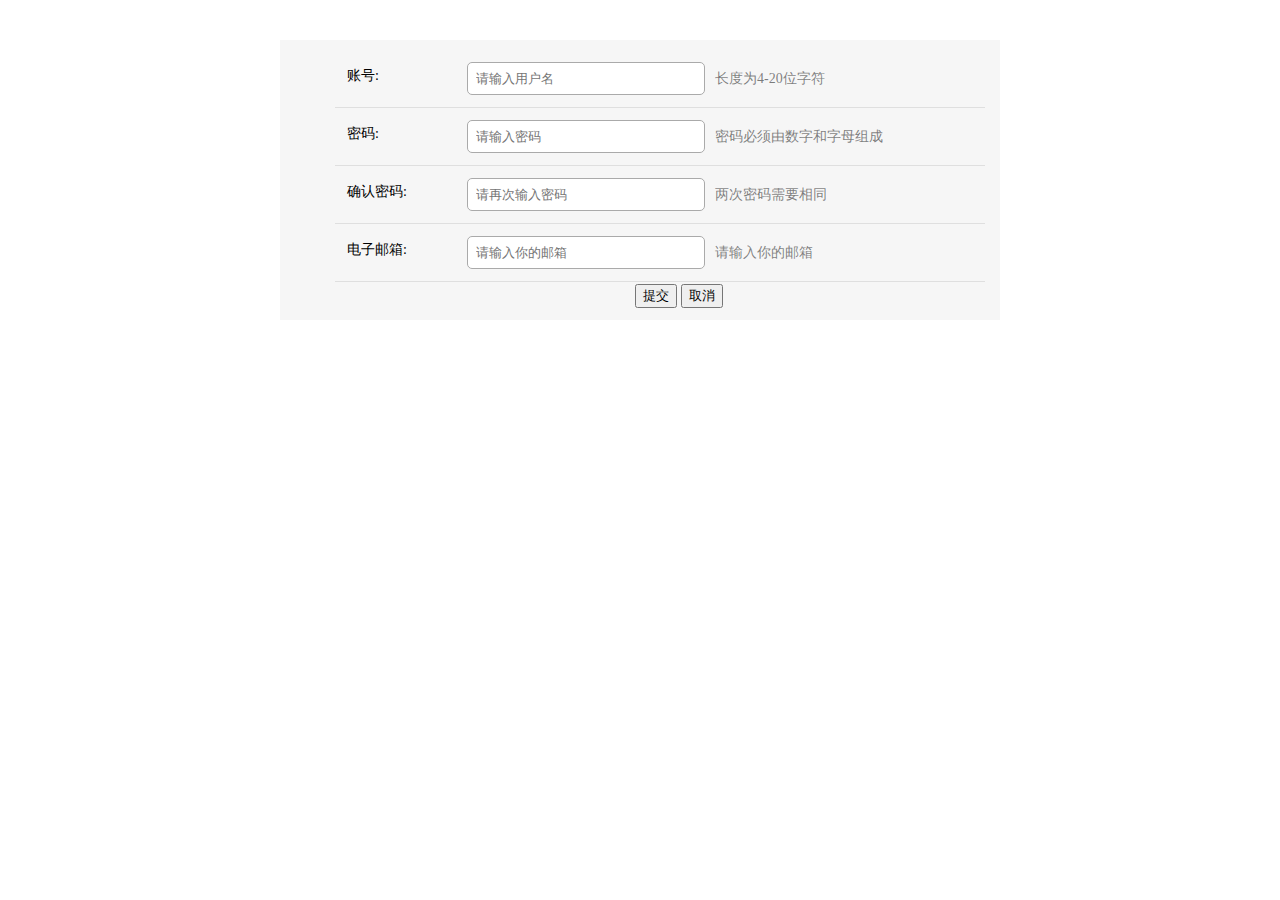
<file: index.html>
<!DOCTYPE html>
<html>
<head>
	<meta charset="utf-8">
	<title>js表单验证</title>
	<style type="text/css">
	body{
		font:14px/28px "微软雅黑";
	 }
	 .contact{
	 	width: 700px;
	 	height: auto;
	 	background:#f6f6f6;
	 	margin: 40px auto;
	 	padding: 10px;
	  }
	  .contact ul{
	  	width: 650px;
	  	margin: 0 auto;
	   }
	   .contact ul li {
	   	border-bottom: 1px solid #dfdfdf;
	   	list-style: none;
	   	padding: 12px;
	    }
	    .contact ul li label{
	    	width: 120px;
	    	float: left;
	    	display: inline-block;
	     }
	     .contact ul li input[type=text],.contact ul li input[type=password]{
	     		width: 220px;
	     		height: 25px;
	     		border:1px solid #aaa;
	     		border-radius: 5px;
	     		padding: 3px 8px;
	      }
	      .contact ul li input[type=text],.contact ul li input[type=password]{
	      		transition: padding 0.25s;
	       }
	       .contact ul li input:focus{
	       	padding-right:70px;
	        }
	        .btn{
	        	position: relative;
	        	left: 300px;
	         }
	         .tips{
	         	color: rgba(0,0,0,0.5);
	         	padding-left:10px;
	          }
	          .tips_false, tips_true{
	          	padding-left: 10px;
	           }
	        .tips_false{
	        	color: red;
	         }
	         .tips_true{
	         	color: green;
	          }
	</style>
	<script type="text/javascript">
	function checkna(){ 
		na=form1.yourname.value;
		if (na.length<4 || na.length>20) { 
			divname.innerHTML='<font class="tips_false">长度为4-20位字符</font>';
		}else{
			divname.innerHTML='<font class="tips_true">输入正确</font>';
		 }

	}
	function checkemail(){ 
		apos=form1.youremail.value.indexOf("@");
		dotops=form1.youremail.value.lastIndexOf(".");

		if (apos<1 || dotops-apos<2) { 
			divemail.innerHTML='<font class="tips_false">邮箱格式错误</font>';
		}else{
			divemail.innerHTML='<font class="tips_true">输入正确</font>';
		 }

	}
	</script>
</head>
<body>
	<div class="contact">
		<form name="form1" method="post" action="1.php">
			<ul>
				<li>
					<label>账号:</label><input type="text" name="yourname"  placeholder="请输入用户名" onblur="checkna()"><span class="tips" id="divname">长度为4-20位字符</span>
				</li>
				<li>
					<label>密码:</label><input type="password" name="youepass"  placeholder="请输入密码"><span class="tips" >密码必须由数字和字母组成</span>
				</li>
				<li>
					<label>确认密码:</label><input type="password" name="youepass2"  placeholder="请再次输入密码"><span class="tips" >两次密码需要相同</span>
				</li>
				<li>
					<label>电子邮箱:</label><input type="text" name="youremail"  placeholder="请输入你的邮箱" onblur="checkemail()"><span class="tips" id="divemail">请输入你的邮箱</span>
				</li>
				<b class="btn"><input type="submit" value="提交">
				<input type="reset" value="取消"></b>

			</ul>
		</form>
	</div>
	<!--
	Java软件训练营的测试））））
-->



</body>
</html>
</file>
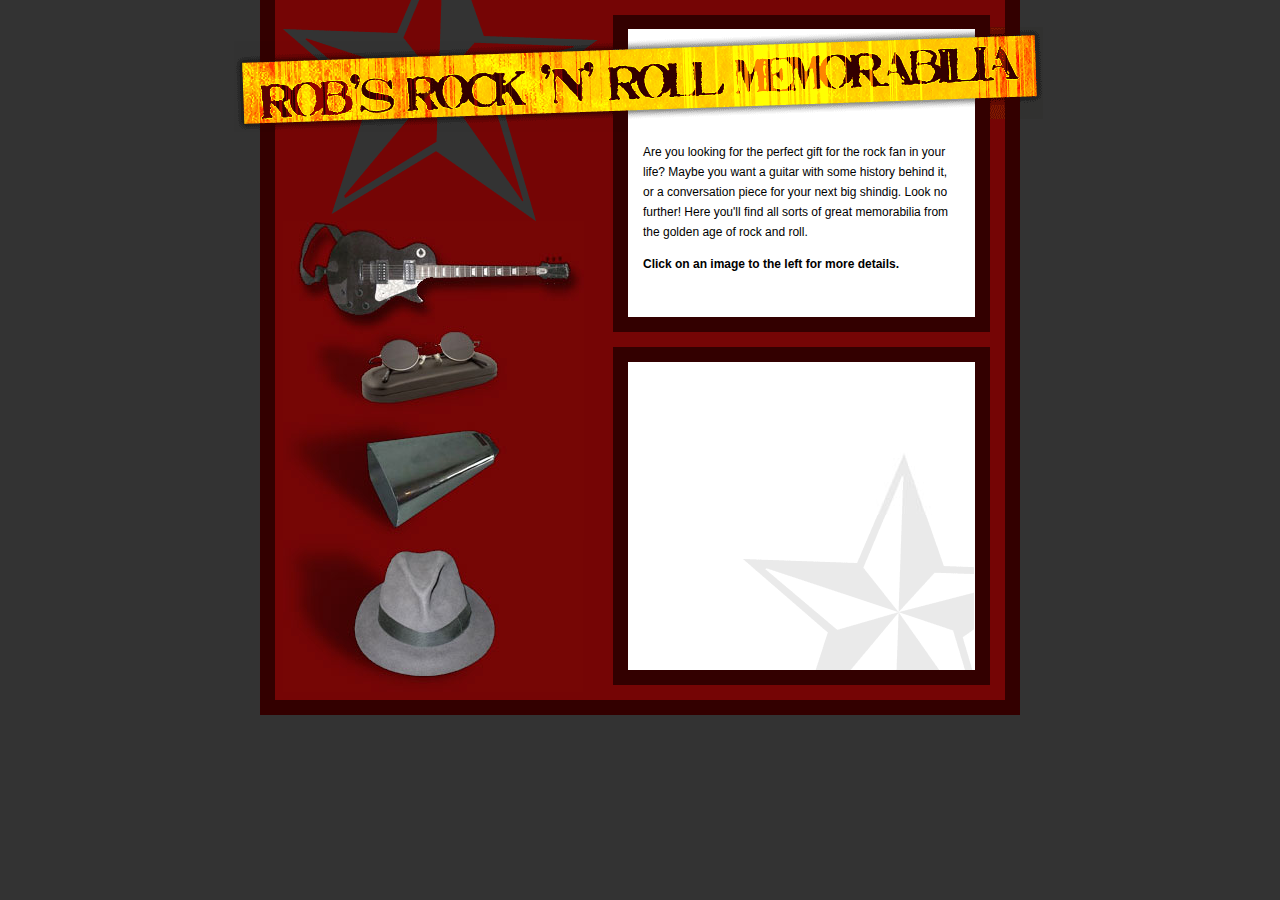
<file: Ajax-Image/index.html>
<!DOCTYPE html>
<html lang="en">
<head>
    <meta charset="UTF-8">
    <title>Ajax图像显示</title>
    <link rel="stylesheet" href="css/default.css" type="text/css">
    <script type="text/javascript">
        window.onload=function(){
            var chooseImage=document.getElementById("thumbnailPane").getElementsByTagName("img");
            for(var i=0;i<chooseImage.length;i++){
                var image =chooseImage[i];
                image.onclick=function(){
                    var src = "images/"+this.id+"-detail.jpg";
                    document.getElementById("itemDetail").src=src;
                    getDetails(this.id);
                }
            }
        }
        function createRequest(){
            try{
                var request=new XMLHttpRequest();
            }catch(exception)
            {
                try{
                    var request=new ActiveXObject("Msxml2.XMLHTTP");
                }
                catch(exception){
                    try{
                        var request = new ActiveXObject("Microsoft.XMLHTTP");
                    }
                    catch (failed) {
                        var request = null;
                    }
                }
            }
            return request;
        }
        function getDetails(itemName){
            var request=createRequest();
            if(request==null){
                alert("请检查浏览器是否支持Ajax通信！");
            }
            var url="detailMessage.php?itemName="+itemName;
            request.open("get",url,true);
            request.onreadystatechange=displayDetails;
            function displayDetails(){
                if(request.readyState == 4&&request.status == 200){
                    var detailIndex=document.getElementById("description");
                    detailIndex.innerHTML=request.responseText;
                }
            }
            request.send();
        }

    </script>
</head>
<body>
<article id="wrapper">
    <header>
        <img src="./images/logotypeLeft.png" alt="Rob's Rock 'n' Roll Memorabilia" width="394" height="91" id="logotypeLeft">
        <img src="./images/logotypeRight.png" alt="Rob's Rock 'n' Roll Memorabilia" width="415" height="92" id="logotypeRight">

        <div id="introPane">
            <p>Are you looking for the perfect gift for the rock fan in your life?
                Maybe you want a guitar with some history behind it, or a conversation
                piece for your next big shindig. Look no further! Here you'll find all
                sorts of great memorabilia from the golden age of rock and roll.</p>
            <p><strong>Click on an image to the left for more details.</strong></p>
        </div>
    </header>
    <div id="thumbnailPane">
        <img src="images/itemGuitar.jpg" width="301" height="105" alt="guitar"
             title="itemGuitar" id="itemGuitar" />
        <img src="images/itemShades.jpg" alt="sunglasses" width="301" height="88"
             title="itemShades" id="itemShades" />
        <img src="images/itemCowbell.jpg" alt="cowbell" width="301" height="126"
             title="itemCowbell" id="itemCowbell" />
        <img src="images/itemHat.jpg" alt="hat" width="300" height="152"
             title="itemHat" id="itemHat" />
    </div>
    <div id="detailsPane">
        <img src="images/blank-detail.jpg" width="346" height="153" id="itemDetail" />
        <div id="description"></div>
    </div>

</article>

</body>
</file>
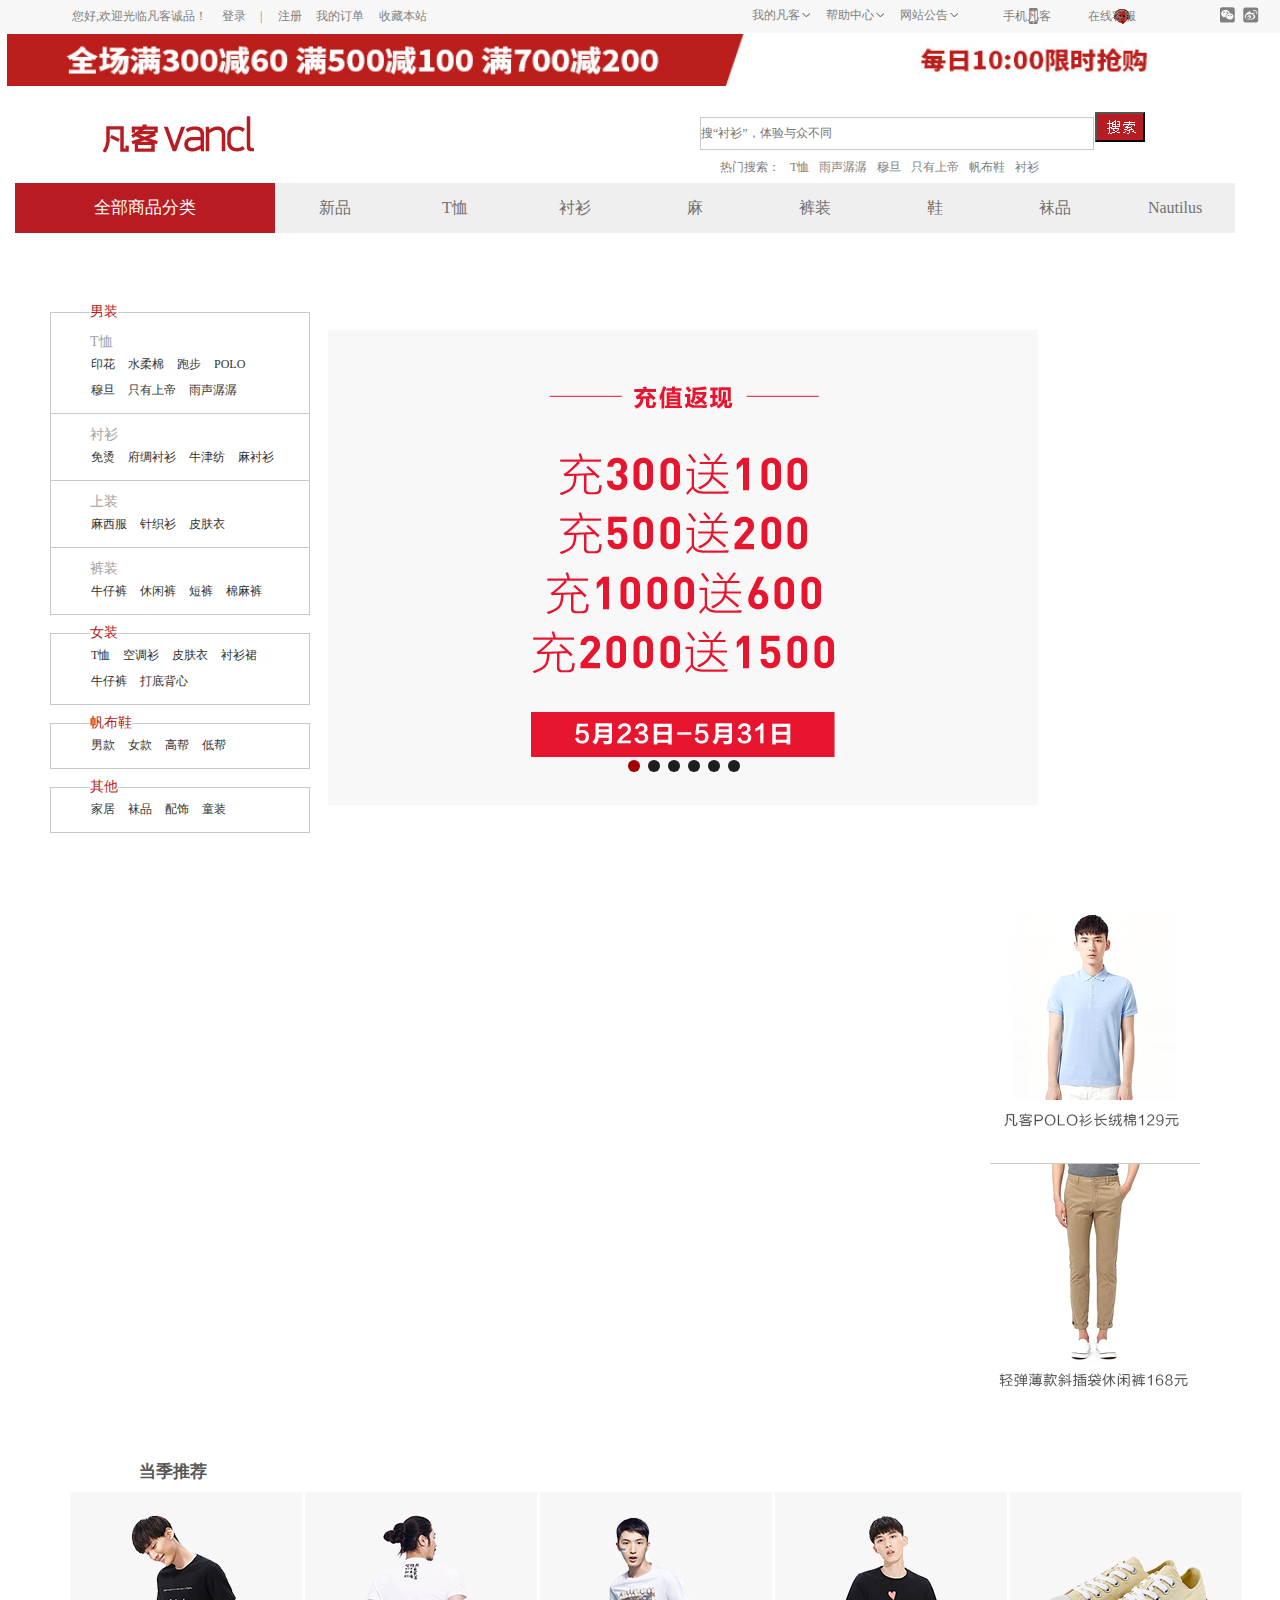
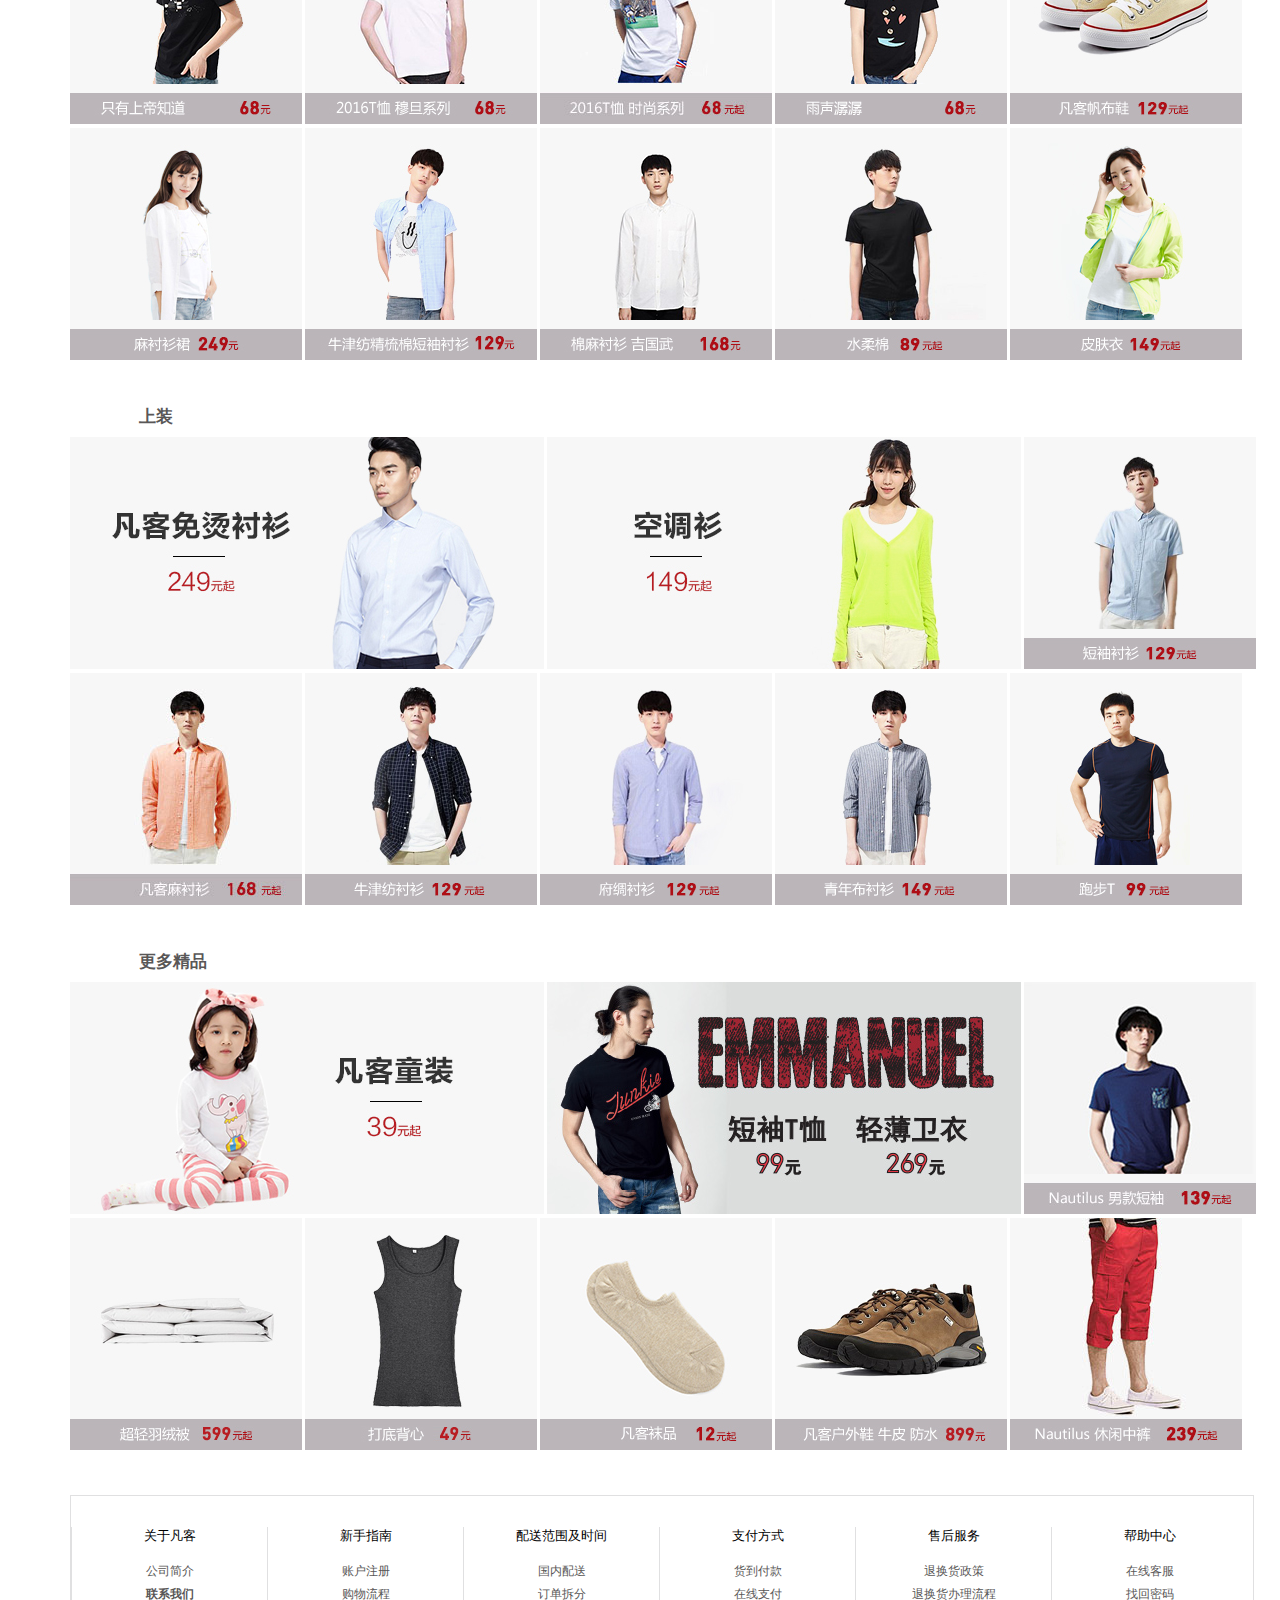
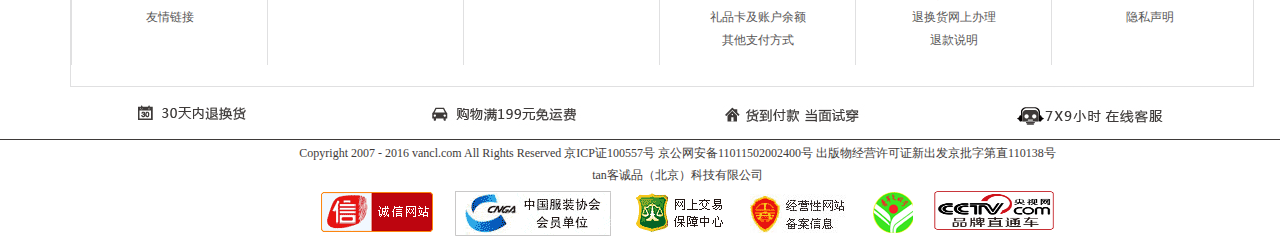
<file: fanke/index.html>
<!DOCTYPE html>
<html lang="en">
<head>
    <meta charset="UTF-8">
    <title>凡客页面</title>
    <link rel="stylesheet" href="css/topHeader.css">
    <script src="JavaScript/func.js"></script>
</head>
<body>
<article>
    <header>
        <!--顶部欢迎及其他区域-->
        <div id="top-header">
            <!--顶部灰色左区域-->
            <div class="top-header-left">
                <span class="welcome">您好,欢迎光临凡客诚品！</span>
                <nav class="login-set">
                    <a href="#" class="login">登录<span>|</span></a>
                    <a href="#" class="resign">注册</a>
                    <a href="#" class="my-order">我的订单</a>
                    <a href="#" class="collection">收藏本站</a>
                </nav>
            </div>
            <!--我的凡客-->
            <div class="top-header-right">
                <ul>
                    <li class="my" value="my">
                        <a class="first" href="#">我的凡客</a>
                        <div class="second" >
                            <a href="#">▪我的订单</a>
                            <a href="#">▪我的收藏</a>
                        </div>
                    </li>
                    <li class="my" value="help">
                        <a class="first" href="#">帮助中心</a>
                        <div class="second">
                            <a href="#">▪购物指南</a>
                            <a href="#">▪配送方式</a>
                            <a href="#">▪支付方式</a>
                            <a href="#">▪售后服务</a>
                            <a href="#">▪投诉建议</a>
                            <a href="#">▪在线客服</a>
                        </div>
                    </li>
                    <li class="my" value="tip">
                        <a class="first" href="#">网站公告</a>
                        <div class="second">
                            <a href="#">▪网站公告</a>
                            <a href="#">▪重要提示</a>
                        </div>
                    </li>
                    <div class="other">
                        <li class="other1">
                            <a class="first" href="#">手机凡客</a>
                        </li>
                        <li class="other2">
                            <a class="first" href="#">在线客服</a>
                        </li>
                    </div>
                    <div class="add"></div>
                </ul>
            </div>
        </div>
        <!--中间的广告-->
        <div id="middle-header">
            <a href="#"><img class="promotion" src="./img/mj0503-tl2.jpg" alt="promotion"></a>
        </div>
        <!--底下的搜索框部分-->
        <div id="search">

            <a class="search-logo" href="#"></a>

            <form action="#" id="search-form" method="get">
                <input class="search-input" type="text" placeholder="搜“衬衫”，体验与众不同"><input class="search-submit" type="submit" value="  ">
            </form>
            <ul>
            <li>热门搜索：</li><li><a href="#">T恤</a></li><li><a href="#">雨声潺潺</a></li>
            <li><a href="#">穆旦</a></li><li><a href="#">只有上帝</a></li><li><a href="#">帆布鞋</a></li><li><a href="#">衬衫</a></li>
            </ul>
        </div>
        <!--搜索框结束-->
    </header>
    <!--导航条开始-->
    <nav id="nav-bar">
        <a class="all" href="#">全部商品分类</a>
        <ul id="nav-bar-ul">
            <li><a href="#" class="newp">新品</a></li>
            <li><a href="#" class="tshirt">T恤</a></li>
            <li><a href="#" class="chenshan">衬衫</a></li>
            <li><a href="#" class="ma">麻</a></li>
            <li><a href="#" class="kuzhuang">裤装</a></li>
            <li><a href="#" class="xie">鞋</a></li>
            <li><a href="#" class="wa">袜品</a></li>
            <li><a href="#" class="nauti">Nautilus</a></li>
        </ul>
    </nav>
    <!--导航条结束-->

    <!--左导航区-->
    <nav id="nav-left">
        <dl class="men-wear">
            <fieldset>
                <legend>男装</legend>
                <dt>T恤</dt>
                <dd>
                    <a href="#">印花</a>
                    <a href="#">水柔棉</a>
                    <a href="#"> 跑步</a>
                    <a href="#">POLO</a>
                </dd>
                <dd class="dd-down">
                    <a href="#">穆旦</a>
                    <a href="#">只有上帝</a>
                    <a href="#">雨声潺潺</a>
                </dd>
                <dt>衬衫</dt>
                <dd class="dd-down">
                    <a href="#">免烫</a>
                    <a href="#">府绸衬衫</a>
                    <a href="#">牛津纺</a>
                    <a href="#">麻衬衫</a>
                </dd>
                <dt>上装</dt>
                <dd class="dd-down">
                    <a href="#">麻西服</a>
                    <a href="#">针织衫</a>
                    <a href="#">皮肤衣</a>
                </dd>
                <dt>裤装</dt>
                <dd class="dd-down">
                    <a href="#">牛仔裤</a>
                    <a href="#">休闲裤</a>
                    <a href="#">短裤</a>
                    <a href="#">棉麻裤</a>
                </dd>
            </fieldset>
            <fieldset>
                <legend>女装</legend>
                <dd>
                    <a href="#">T恤</a>
                    <a href="#">空调衫</a>
                    <a href="#">皮肤衣</a>
                    <a href="#">衬衫裙</a>
                </dd>
                <dd class="dd-down">
                    <a href="#">牛仔裤</a>
                    <a href="#">打底背心</a>
                </dd>
            </fieldset>
            <fieldset>
                <legend>帆布鞋</legend>
                <dd class="dd-down">
                    <a href="#">男款</a>
                    <a href="#">女款</a>
                    <a href="#">高帮</a>
                    <a href="#">低帮</a>
                </dd>
            </fieldset>
            <fieldset>
                <legend>其他</legend>
                <dd class="dd-down">
                    <a href="#">家居</a>
                    <a href="#">袜品</a>
                    <a href="#">配饰</a>
                    <a href="#">童装</a>
                </dd>
            </fieldset>
        </dl>

    </nav>
    <!--左导航区结束-->
    <!--中间轮播区-->
    <div id="carousel">
        <ul>
            <li><a class="carousel-a" href="#"></a></li>
            <li><a class="carousel-a" href="#"></a></li>
            <li><a class="carousel-a" href="#"></a></li>
            <li><a class="carousel-a" href="#"></a></li>
            <li><a class="carousel-a" href="#"></a></li>
            <li><a class="carousel-a" href="#"></a></li>
        </ul>

    </div>
    <!--中间轮播区结束-->
    <!--右边展示区-->
    <div id="nav-right">
        <div><img src="img/1-1-0524.jpg" alt=""></div>
        <div class="nav-right-bottom"><img src="img/1-2-0524.jpg" alt=""></div>
    </div>
    <!--右边展示区结束-->
    <!--当季推荐开始-->

    <!--当季推荐结束-->
</article>
<div id="content">
    <div class="content-recommended">
        <h2>当季推荐</h2>
        <div class="content-recommended-img">
            <a href="#"><img src="img/recommended/meks0530.jpg" alt=""></a>
            <a href="#"><img src="img/recommended/md0530.jpg" alt=""></a>
            <a href="#"><img src="img/recommended/ss0530.jpg" alt=""></a>
            <a href="#"><img src="img/recommended/zal0530.jpg" alt=""></a>
            <a href="#"><img src="img/recommended/2-5fbx.jpg" alt=""></a>
            <a href="#"><img src="img/recommended/2-6-0524.jpg" alt=""></a>
            <a href="#"><img src="img/recommended/2-7-0524.jpg" alt=""></a>
            <a href="#"><img src="img/recommended/mmcs0526-2.jpg" alt=""></a>
            <a href="#"><img src="img/recommended/2-9-0524.jpg" alt=""></a>
            <a href="#"><img src="img/recommended/2-10-0524.jpg" alt=""></a>
        </div>
    </div>
    <div class="content-recommended">
        <h2>上装</h2>
        <div class="content-recommended-img">
            <a href="#"><img src="img/tops/0519csdt.jpg" alt=""></a>
            <a href="#"><img src="img/tops/3-2-0524.jpg" alt=""></a>
            <a href="#"><img src="img/tops/3-3-0524.jpg" alt=""></a>
            <a href="#"><img src="img/tops/0526mcs-3.jpg" alt=""></a>
            <a href="#"><img src="img/tops/3-5-0524.jpg" alt=""></a>
            <a href="#"><img src="img/tops/3-6-0524.jpg" alt=""></a>
            <a href="#"><img src="img/tops/3-7-0524.jpg" alt=""></a>
            <a href="#"><img src="img/tops/3-8-0524.jpg" alt=""></a>
        </div>
    </div>
    <div class="content-recommended">
        <h2>更多精品</h2>
        <div class="content-recommended-img">
            <a href="#"><img src="img/more/5-2tz-0526.jpg" alt=""></a>
            <a href="#"><img src="img/more/3.jpg" alt=""></a>
            <a href="#"><img src="img/more/1.jpg" alt=""></a>
            <a href="#"><img src="img/more/5-2-0520.jpg" alt=""></a>
            <a href="#"><img src="img/more/5-5-0526.jpg" alt=""></a>
            <a href="#"><img src="img/more/5-wp-0526.jpg" alt=""></a>
            <a href="#"><img src="img/more/hwx0530.jpg" alt=""></a>
            <a href="#"><img src="img/more/nl30-4.jpg" alt=""></a>
        </div>
    </div>
    <footer>
        <!--<div class="fanke-footer">-->
        <ul class="fanke-footer">
            <li>
                <div class="footer-content">
                    <h1>关于凡客</h1>
                    <p><a href="#">公司简介</a></p>
                    <p><a href="#"><b>联系我们</b></a></p>
                    <p><a href="#">友情链接</a></p>
                </div>
            </li>
            <li>
                <div class="footer-content">
                    <h1>新手指南</h1>
                    <p><a href="#">账户注册</a></p>
                    <p><a href="#">购物流程</a></p>
                </div>
            </li>
            <li>
                <div class="footer-content">
                    <h1>配送范围及时间</h1>
                    <p><a href="#">国内配送</a></p>
                    <p><a href="#">订单拆分</a></p>
                </div>
            </li>
            <li>
                <div class="footer-content">
                    <h1>支付方式</h1>
                    <p><a href="#">货到付款</a></p>
                    <p><a href="#">在线支付</a></p>
                    <p><a href="#">礼品卡及账户余额</a></p>
                    <p><a href="#">其他支付方式</a></p>
                </div>
            </li>
            <li>
                <div class="footer-content">
                    <h1>售后服务</h1>
                    <p><a href="#">退换货政策</a></p>
                    <p><a href="#">退换货办理流程</a></p>
                    <p><a href="#">退换货网上办理</a></p>
                    <p><a href="#">退款说明</a></p>
                </div>
            </li>
            <li>
                <div class="footer-content">
                    <h1>帮助中心</h1>
                    <p><a href="#">在线客服</a></p>
                    <p><a href="#">找回密码</a></p>
                    <p><a href="#">隐私声明</a></p>
                </div>
            </li>
        </ul>
        <ul class="footer-statement">
            <a href="#"><li class="footer-statement-1"></li></a>
            <a href="#"><li class="footer-statement-2"></li></a>
            <a href="#"><li class="footer-statement-3"></li></a>
            <a href="#"><li class="footer-statement-4"></li></a>
        </ul>
        <!--</div>-->
        <div class="footer-bottom">
            Copyright 2007 - 2016 vancl.com All Rights Reserved 京ICP证100557号 京公网安备11011502002400号 出版物经营许可证新出发京批字第直110138号
            <p>tan客诚品（北京）科技有限公司</p>
        </div>
        <ul class="sub-footer">
            <li class="sub-footer-1"></li>
            <li class="sub-footer-2"></li>
            <li class="sub-footer-3"></li>
            <li class="sub-footer-4"></li>
            <li class="sub-footer-5"></li>
            <li class="sub-footer-6"><img src="img/kexin_brand_for_others.png" alt=""></li>
        </ul>
    </footer>
</div>
</body>
</html>
</file>
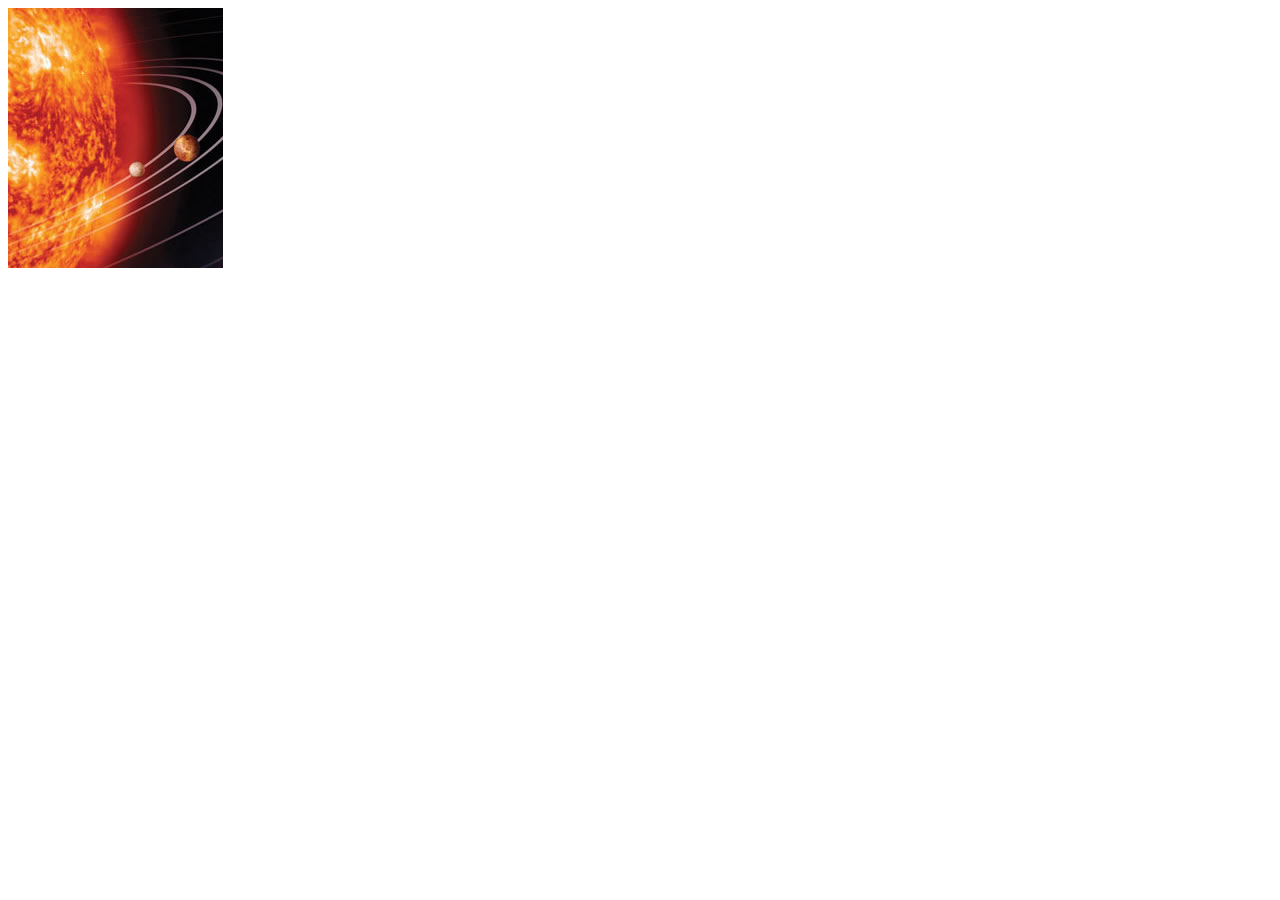
<file: imagemap/index.html>
<!DOCTYPE html>
<html>
<head lang="en">
    <meta charset="UTF-8">
    <title>图像地图</title>
</head>
<body>
<img src="eg_planets.jpg" alt="星球" usemap="#planetmap"/>
<map name="planetmap" id="planetmap">
    <area shape="circle" coords="180,139,14" href="http://www.baidu.com" target="_blank"/>
    <area shape="circle" coords="129,161,10" href="http://www.jiazhaoq.com" target="_blank"/>
</map>
</body>
</html>
</file>
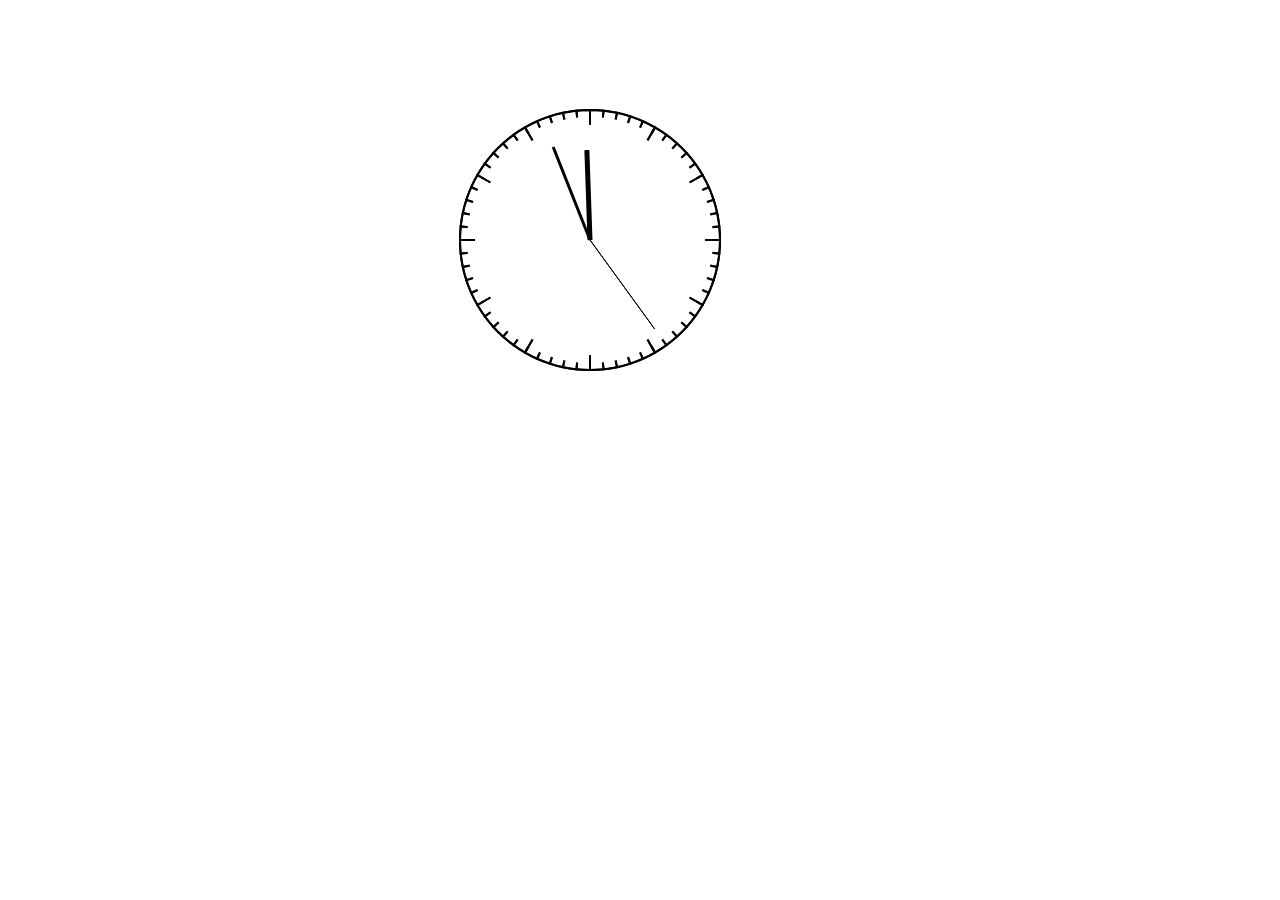
<file: JSClockCanvas/index.html>
<!DOCTYPE html>
<html lang="en">
<head>
    <meta charset="UTF-8">
    <title>JS时钟</title>

    <style type="text/css">
        #drawing{
            width: 500px;
            height: 500px;
            /*background: red;*/
            display: block;
            margin: 40px auto;
        }
    </style>
</head>
<body>
    <canvas id="drawing"  width="500" height="500">画图</canvas>
    <script>
        var i=0;
        var drawing=document.getElementById("drawing");
        if(drawing.getContext){
            var context=drawing.getContext("2d");
            showClock();
        }

        function drawScale(x,y,rLong,rShort,num,angle,lineWidth)
        {
            context.lineWidth=lineWidth;
            for(var i=0;i<num;i++){
                context.beginPath();
                context.moveTo(x,y);
                context.arc(x,y,rLong,i*angle*Math.PI/180,(i+1)*angle*Math.PI/180,false);
                context.closePath();
                context.stroke();
            }
            context.fillStyle="#fff";
            context.beginPath();
            context.arc(x,y,rShort,0,2*Math.PI,false);
            context.fill();
        }

        function showClock()
        {
            var x=200,y=200;
            var date=new Date();
            var hr=date.getHours();
            var min=date.getMinutes();
            var sec=date.getSeconds();
            drawScale(x,y,130,123,60,6,2);
            drawScale(x,y,130,115,12,30,2);
            drawClockPointer(x,y,90,hr,min,sec,30,5,1);
            drawClockPointer(x,y,100,min,min,sec,6,3,2);
            drawClockPointer(x,y,110,sec,min,sec,6,1,0);
            setTimeout("showClock()",1000);
        }

        function drawClockPointer(x,y,r,timeElement,fixM,fixS,angle,lineWidth,flag)
        {
            context.beginPath();
            context.moveTo(x,y);
            var fixValue=(flag%2)*fixM/2+Math.floor(flag/2)*fixS/10;
            var pointerPosition=(-90+angle*timeElement+fixValue)*Math.PI/180;
            context.arc(x,y,r,pointerPosition,pointerPosition,false);
            context.lineWidth=lineWidth;
            context.closePath();
            context.stroke();
        }
    </script>
</body>
</html>
</file>
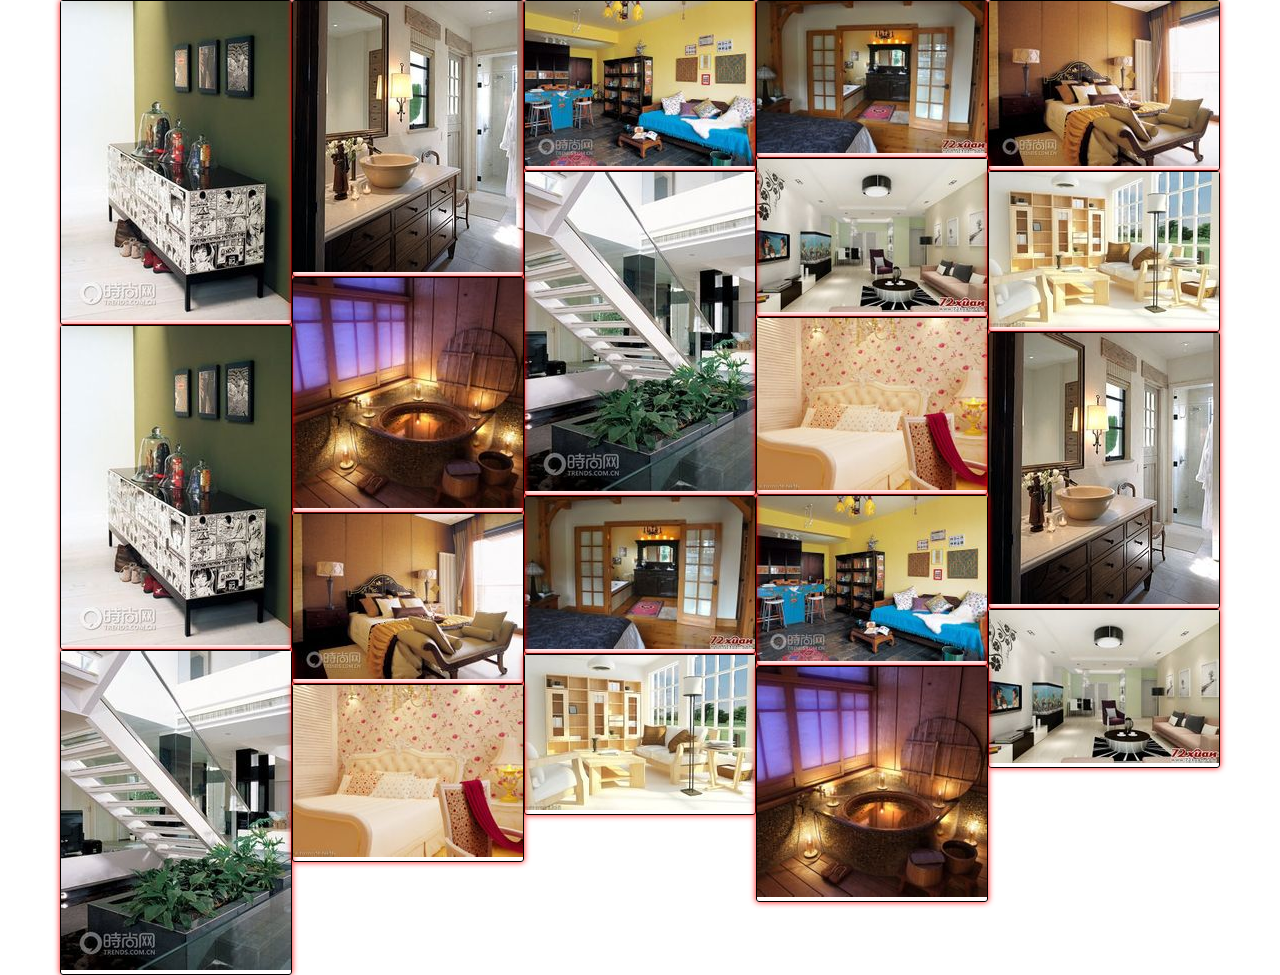
<file: JSWaterFallFlow/index.html>
<!DOCTYPE html>
<html>
<head lang="en">
    <meta charset="UTF-8">
    <title>瀑布流效果</title>
    <link href="css/waterfall.css" rel="stylesheet" type="text/css" />
    <script src="js/waterfall.js" ></script>
</head>
<body>
<div id="container">
    <div class="boxer">
        <img src="images/0.jpg">
    </div>
    <div class="boxer">
        <img src="images/1.jpg">
    </div>
    <div class="boxer">
        <img src="images/2.jpg">
    </div>
    <div class="boxer">
        <img src="images/3.jpg">
    </div>
    <div class="boxer">
        <img src="images/4.jpg">
    </div>
    <div class="boxer">
        <img src="images/5.jpg">
    </div>
    <div class="boxer">
        <img src="images/6.jpg">
    </div>
    <div class="boxer">
        <img src="images/7.jpg">
    </div>
    <div class="boxer">
        <img src="images/8.jpg">
    </div>
    <div class="boxer">
        <img src="images/9.jpg">
    </div>
    <div class="boxer">
        <img src="images/0.jpg">
    </div>
    <div class="boxer">
        <img src="images/1.jpg">
    </div>
    <div class="boxer">
        <img src="images/2.jpg">
    </div>
    <div class="boxer">
        <img src="images/3.jpg">
    </div>
    <div class="boxer">
        <img src="images/4.jpg">
    </div>
    <div class="boxer">
        <img src="images/5.jpg">
    </div>
    <div class="boxer">
        <img src="images/6.jpg">
    </div>
    <div class="boxer">
        <img src="images/7.jpg">
    </div>
    <div class="boxer">
        <img src="images/8.jpg">
    </div>
    <div class="boxer">
        <img src="images/9.jpg">
    </div>
</div>
</body>
</html>
</file>
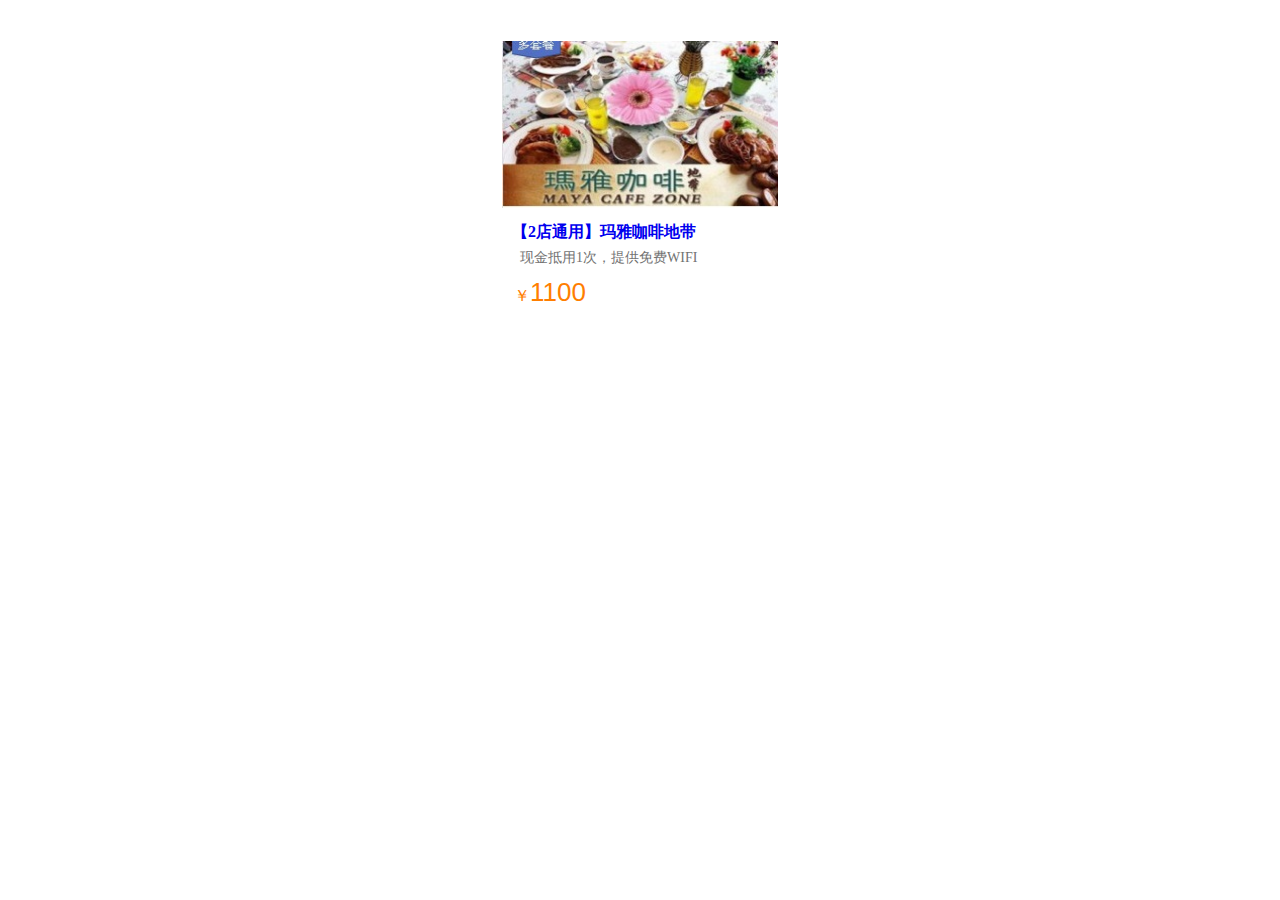
<file: LaShouShow/index.html>
<!DOCTYPE html>
<html lang="en">
<head>
    <meta charset="UTF-8">
    <script>
        window.onload=function(){
            var imgIndex=document.getElementById("image");
            imgIndex.addEventListener("mousemove", showDetail,false);
            imgIndex.addEventListener("mouseout", removeDetail,false);
        }
        var showDetail=function(){
            var details=document.getElementById("show-detail");
            details.style.display="block";
        }
        var removeDetail=function(){
            var details=document.getElementById("show-detail");
            details.style.display="none";
        }
    </script>
    <style type="text/css">
        *{margin: 0px;padding: 0px;}
        .image-id img{
            width: 276px;
            height: 167px;

        }
        #show-detail{
            background: #8D8978;
            width: 276px;
            height: auto;
            position: absolute;
            bottom: 105px;
            left: 0px;
            display: none;
        }
        .image-id{
            width: 276px;
            height: 280px;
            margin: 40px auto;
            position: relative;
            border: white solid 1px;
        }
        .image-id:hover{
            border: #FF7E00 solid 1px;
        }
        #otherMessage{
            position: relative;
        }
        #otherMessage .title{
            display: inline-block;
            position: absolute;
            left: 10px;
            top:  10px;
            text-decoration: none;
            font-family: "Microsoft Yahei", serif;
            font-weight: bold;
        }
        #otherMessage .title-detail{
            color: #506eaa;
            font-family: 宋体;
            font-size: 14px;
            height: 20px;
            color: #727272;
            line-height: 20px;
            display: block;
            position: absolute;
            left: 18px;
            top:  36px;
            text-decoration: none;
        }
        #otherMessage .price{
            position: absolute;
            top: 65px;
            left: 12px;
            color: #FF7E00;
            line-height: 30px;
            font-size: 26px;
            font-family: arial;
        }
        .price span{
            font-size: 16px;

        }
    </style>
</head>
<body>
<div class="image-id">
    <!--<div class="img">-->
        <a href="#"><img src="0.jpg" alt="" id="image">
            <p id="show-detail">这里是向撒娇梵高睡房接收到了地方撒发顺丰</p>
        </a>

    <!--</div>-->
    <div id="otherMessage">
        <a href="#" class="title">【2店通用】玛雅咖啡地带</a>
        <a href="#" class="title-detail">现金抵用1次，提供免费WIFI</a>
        <p class="price"><span>￥</span>1100</p>
    </div>
</div>

</body>
</html>
</file>
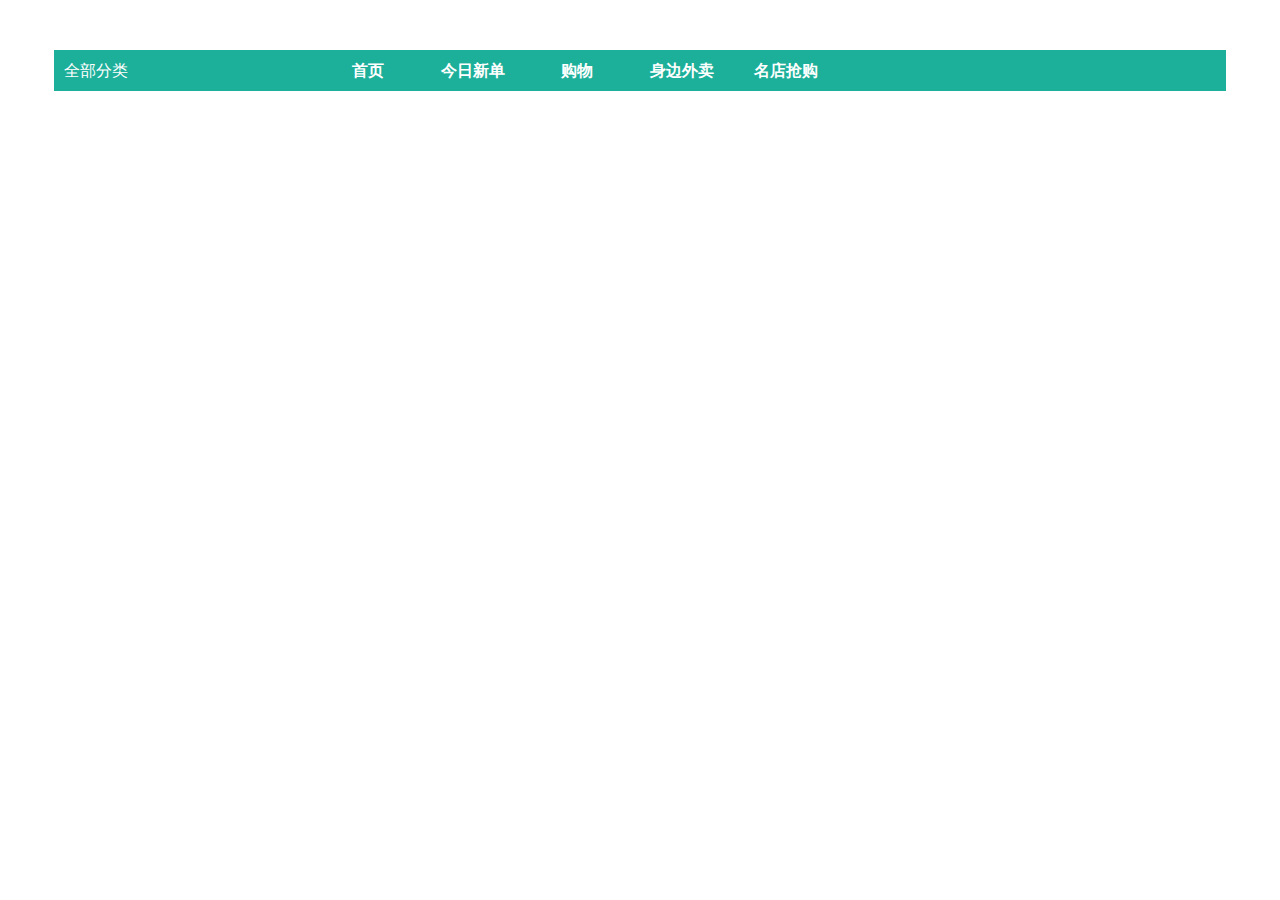
<file: meituanNavigation/index.html>
<!DOCTYPE html>
<html lang="en">
<head>
    <meta charset="UTF-8">
    <title>美团导航条</title>
    <style>
        *{padding: 0px;margin: 0px;}
        body{
            font-family: tahoma,sans-serif;
            font-size: 16px;
        }
        #navigation{
            width: 1172px;
            height: 41px;
            background: #1CAF9A;
            /*color: white;*/
            margin: 50px auto;
        }
        a.aid{
            display:inline-block;
            width: 90px;
            height: 41px;
            text-align: center;
            line-height: 41px;
            text-decoration: none;
            color: white;
            font-weight: bold;
            padding: 0px 5px 0px 5px;

        }
        span{
            color: white;
            width: 250px;
            display: inline-block;
            padding-left: 10px;
        }
        a.aid:hover{
            background:#00C3B0;
        }
    </style>
</head>
<body>
<div id="navigation">
    <span class="spanid">全部分类</span>
    <a href="#" class="aid">首页</a>
    <a href="#" class="aid">今日新单</a>
    <a href="#" class="aid">购物</a>
    <a href="#" class="aid">身边外卖</a>
    <a href="#" class="aid">名店抢购</a>
</div>

</body>
</html>
</file>
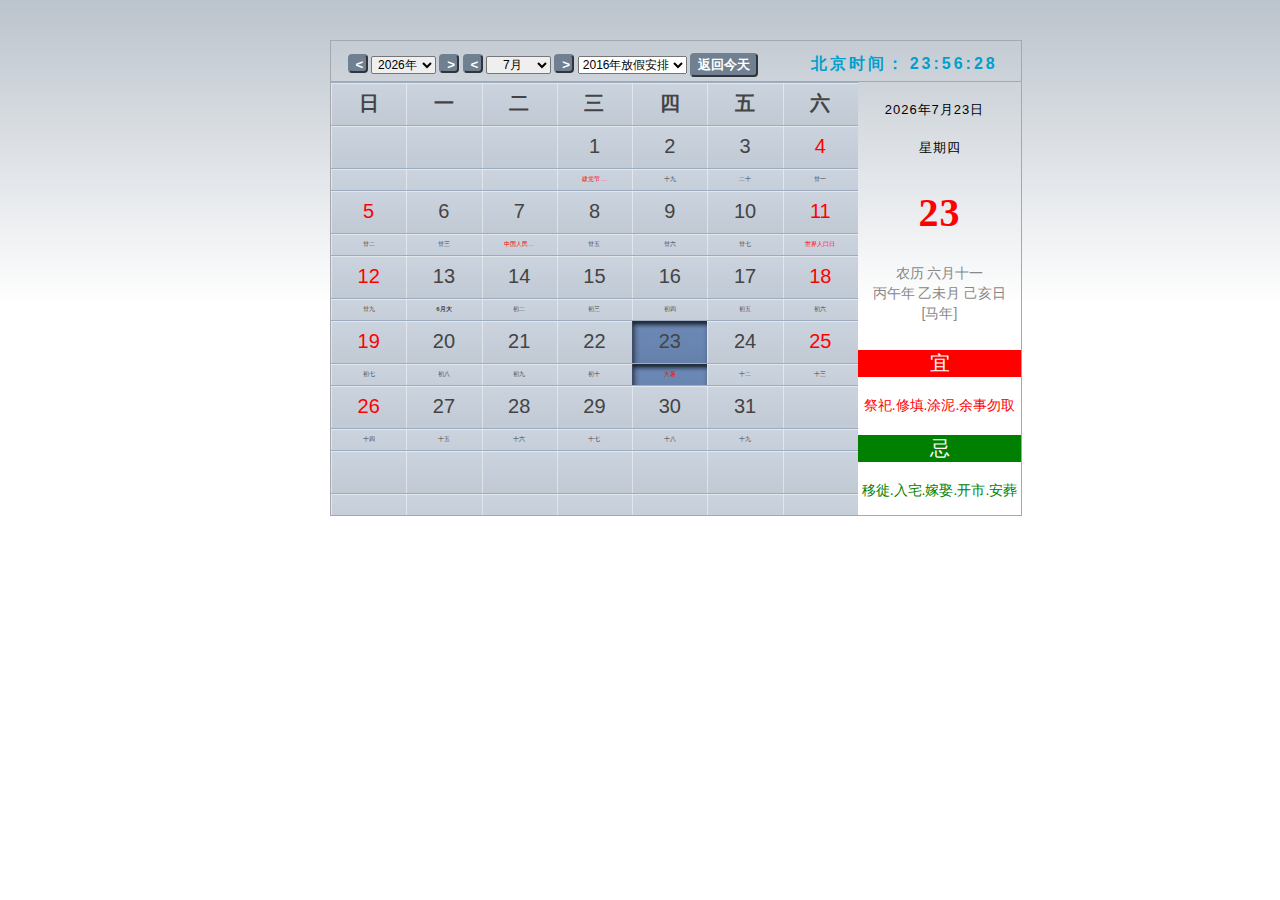
<file: perpetual-calendar/index.html>
<!DOCTYPE html>
<html>
<head lang="en">
    <meta charset="UTF-8">
    <meta name="keywords" content="万年历"/>
    <title>万年历</title>
    <link type="text/css" href="calendar.css" rel="stylesheet" />
</head>
<body onload="initial()">
<div id="whole-calbody">
    <div id="date">
        <p>
            <!--年份后退1-->
            <button onclick="pushBtm('YU')" class="prev-next"><</button>
            <!--选择年份-->
            <select onchange="selectYM()" id="sy"></select>
            <!--年份前进1-->
            <button onclick="pushBtm('YD')" class="prev-next">></button>
            <!--年份后退1-->
            <button onclick="pushBtm('MU')"  class="prev-next"><</button>
            <!--选择月份-->
            <select onchange="selectYM()" id="sm"></select>
            <!--月份后退1-->
            <button onclick="pushBtm('MD')"  class="prev-next">></button>
            <!--选择放假安排-->
            <select id="holiday-arrange" onchange="changeFes()">
                <option>2016年放假安排</option>
                <option>元旦</option>
                <option>春节</option>
                <option>清明节</option>
                <option>劳动节</option>
                <option>端午节</option>
                <option>中秋节</option>
                <option>国庆</option>
            </select>
            <!--返回今天的按钮-->
            <button class="return-now-date" onclick="returnNowDate()">返回今天</button>
            <span id="now-time-title">北京时间：</span>
            <span id="now-time"></span>
            <!--返回的农历的信息-->
            <span id="gz">&nbsp;</span>
        </p>
    </div>

    <div id="calendar">
        <table id="week">
            <thead>
            <tr>
                <th>日</th>
                <th>一</th>
                <th>二</th>
                <th>三</th>
                <th>四</th>
                <th>五</th>
                <th>六</th>
            </tr>
            </thead>
            <tbody>
                <tr class="tr1">
                    <td class="aorange" onclick="showDetailDateMessage(0)" id="sd0"></td>
                    <td onclick="showDetailDateMessage(1)" id="sd1"></td>
                    <td onclick="showDetailDateMessage(2)" id="sd2"></td>
                    <td onclick="showDetailDateMessage(3)" id="sd3"></td>
                    <td onclick="showDetailDateMessage(4)" id="sd4"></td>
                    <td onclick="showDetailDateMessage(5)" id="sd5"></td>
                    <td class="aorange"  onclick="showDetailDateMessage(6)" id="sd6"></td>
                </tr>
                <tr class="tr2">
                    <td class="two" onclick="showDetailDateMessage(0)" id="ld0"></td>
                    <td class="two" onclick="showDetailDateMessage(1)" id="ld1"></td>
                    <td class="two" onclick="showDetailDateMessage(2)" id="ld2"></td>
                    <td class="two" onclick="showDetailDateMessage(3)" id="ld3"></td>
                    <td class="two" onclick="showDetailDateMessage(4)" id="ld4"></td>
                    <td class="two" onclick="showDetailDateMessage(5)" id="ld5"></td>
                    <td class="two" onclick="showDetailDateMessage(6)" id="ld6"></td>
                </tr>
                <tr class="tr1">
                    <td class="aorange" onclick="showDetailDateMessage(7)" id="sd7"></td>
                    <td onclick="showDetailDateMessage(8)" id="sd8"></td>
                    <td onclick="showDetailDateMessage(9)" id="sd9"></td>
                    <td onclick="showDetailDateMessage(10)" id="sd10"></td>
                    <td onclick="showDetailDateMessage(11)" id="sd11"></td>
                    <td onclick="showDetailDateMessage(12)" id="sd12"></td>
                    <td class="aorange" onclick="showDetailDateMessage(13)" id="sd13"></td>
                </tr>
                <tr class="tr2">
                    <td class="two" onclick="showDetailDateMessage(7)" id="ld7"></td>
                    <td class="two" onclick="showDetailDateMessage(8)" id="ld8"></td>
                    <td class="two" onclick="showDetailDateMessage(9)" id="ld9"></td>
                    <td class="two" onclick="showDetailDateMessage(10)" id="ld10"></td>
                    <td class="two" onclick="showDetailDateMessage(11)" id="ld11"></td>
                    <td class="two" onclick="showDetailDateMessage(12)" id="ld12"></td>
                    <td class="two" onclick="showDetailDateMessage(13)" id="ld13"></td>
                </tr>
                <tr class="tr1">
                    <td class="aorange" onclick="showDetailDateMessage(14)" id="sd14"></td>
                    <td onclick="showDetailDateMessage(15)" id="sd15"></td>
                    <td onclick="showDetailDateMessage(16)" id="sd16"></td>
                    <td onclick="showDetailDateMessage(17)" id="sd17"></td>
                    <td onclick="showDetailDateMessage(18)" id="sd18"></td>
                    <td onclick="showDetailDateMessage(19)" id="sd19"></td>
                    <td class="aorange" onclick="showDetailDateMessage(20)" id="sd20"></td>
                </tr>
                <tr class="tr2">
                    <td class="two" onclick="showDetailDateMessage(14)" id="ld14"></td>
                    <td class="two" onclick="showDetailDateMessage(15)" id="ld15"></td>
                    <td class="two" onclick="showDetailDateMessage(16)" id="ld16"></td>
                    <td class="two" onclick="showDetailDateMessage(17)" id="ld17"></td>
                    <td class="two" onclick="showDetailDateMessage(18)" id="ld18"></td>
                    <td class="two" onclick="showDetailDateMessage(19)" id="ld19"></td>
                    <td class="two" onclick="showDetailDateMessage(20)" id="ld20"></td>
                </tr>
                <tr class="tr1">
                    <td class="aorange" onclick="showDetailDateMessage(21)" id="sd21"></td>
                    <td onclick="showDetailDateMessage(22)" id="sd22"></td>
                    <td onclick="showDetailDateMessage(23)" id="sd23"></td>
                    <td onclick="showDetailDateMessage(24)" id="sd24"></td>
                    <td onclick="showDetailDateMessage(25)" id="sd25"></td>
                    <td onclick="showDetailDateMessage(26)" id="sd26"></td>
                    <td class="aorange" onclick="showDetailDateMessage(27)" id="sd27"></td>
                </tr>
                <tr class="tr2">
                    <td class="two" onclick="showDetailDateMessage(21)" id="ld21"></td>
                    <td class="two" onclick="showDetailDateMessage(22)" id="ld22"></td>
                    <td class="two" onclick="showDetailDateMessage(23)" id="ld23"></td>
                    <td class="two" onclick="showDetailDateMessage(24)" id="ld24"></td>
                    <td class="two" onclick="showDetailDateMessage(25)" id="ld25"></td>
                    <td class="two" onclick="showDetailDateMessage(26)" id="ld26"></td>
                    <td class="two" onclick="showDetailDateMessage(27)" id="ld27"></td>
                </tr>
                <tr class="tr1">
                <td class="aorange" onclick="showDetailDateMessage(28)" id="sd28"></td>
                <td onclick="showDetailDateMessage(29)" id="sd29"></td>
                <td onclick="showDetailDateMessage(30)" id="sd30"></td>
                <td onclick="showDetailDateMessage(31)" id="sd31"></td>
                <td onclick="showDetailDateMessage(32)" id="sd32"></td>
                <td onclick="showDetailDateMessage(33)" id="sd33"></td>
                <td class="aorange" onclick="showDetailDateMessage(34)" id="sd34"></td>
                </tr>
                <tr class="tr2">
                    <td class="two" onclick="showDetailDateMessage(28)" id="ld28"></td>
                    <td class="two" onclick="showDetailDateMessage(29)" id="ld29"></td>
                    <td class="two" onclick="showDetailDateMessage(30)" id="ld30"></td>
                    <td class="two" onclick="showDetailDateMessage(31)" id="ld31"></td>
                    <td class="two" onclick="showDetailDateMessage(32)" id="ld32"></td>
                    <td class="two" onclick="showDetailDateMessage(33)" id="ld33"></td>
                    <td class="two" onclick="showDetailDateMessage(34)" id="ld34"></td>
                </tr>
                <tr class="tr1">
                    <td class="aorange" onclick="showDetailDateMessage(35)" id="sd35"></td>
                    <td onclick="showDetailDateMessage(36)" id="sd36"></td>
                    <td onclick="showDetailDateMessage(37)" id="sd37"></td>
                    <td onclick="showDetailDateMessage(38)" id="sd38"></td>
                    <td onclick="showDetailDateMessage(39)" id="sd39"></td>
                    <td onclick="showDetailDateMessage(40)" id="sd40"></td>
                    <td class="aorange" onclick="showDetailDateMessage(41)" id="sd41"></td>
                </tr>
                <tr class="tr2">
                    <td class="two" onclick="showDetailDateMessage(35)" id="ld35"></td>
                    <td class="two" onclick="showDetailDateMessage(36)" id="ld36"></td>
                    <td class="two" onclick="showDetailDateMessage(37)" id="ld37"></td>
                    <td class="two" onclick="showDetailDateMessage(38)" id="ld38"></td>
                    <td class="two" onclick="showDetailDateMessage(39)" id="ld39"></td>
                    <td class="two" onclick="showDetailDateMessage(40)" id="ld40"></td>
                    <td class="two" onclick="showDetailDateMessage(41)" id="ld41"></td>
                </tr>
            </tbody>
        </table>
        <div id="detail">
            <div id="date-detail"></div>
            <div id="good-bad"></div>
        </div>
    </div>
</div>
<script type="text/javascript" src="calendar.js"></script>
</body>
</html>
</file>
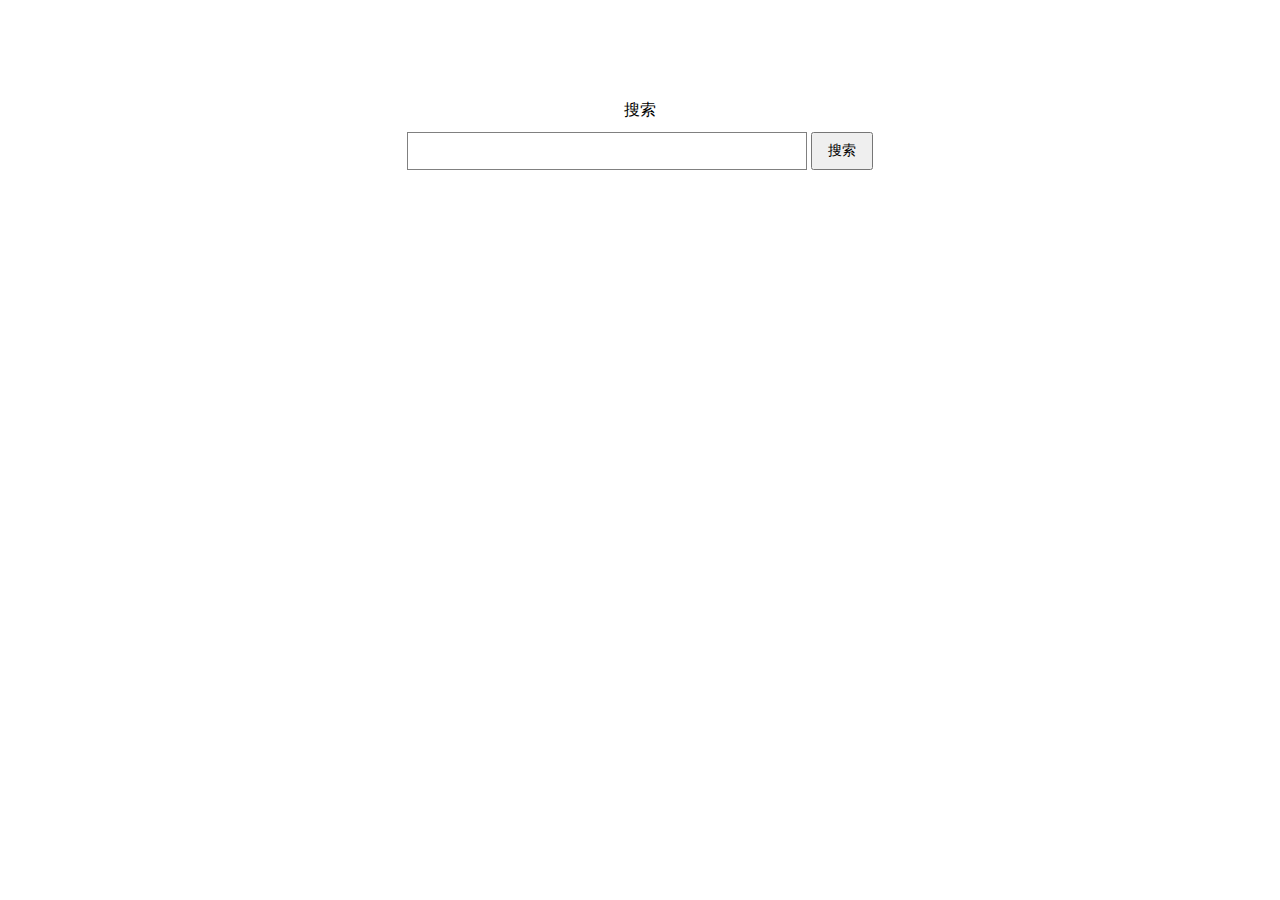
<file: Ajax-search/Ajax-search.html>
<!DOCTYPE html>
<html lang="en">
<head>
    <meta charset="UTF-8">
    <title>通过Ajax返回后台的内容在搜索输入框列表中</title>
    <style>
        * {
            font-family: "Microsoft Yahei", serif;
            font-size: 14px;
        }

        h1 {
            font-size: 16px;
            font-weight: normal;
        }

        #container {
            text-align: center;
            margin-top: 100px;
        }

        #search-box {
            display: inline-block;
            width: 400px;
            position: relative;
        }

        #hits {
            position: absolute;
            list-style: none;
            margin: 0;
            padding: 0;
            text-align: left;
            border: 1px solid gray;
            border-top: none;
            width: 398px;
        }

        #hits > li {
            padding: 5px 15px;
        }

        #hits > li:hover {
            background: lightblue;
            cursor: default;
        }

        #keyword {
            border: 1px solid gray;
            outline: none;
            padding: 10px 15px;
            margin: 0;
            width: 368px;
        }

        #search-btn {
            padding: 8px 15px;
        }
    </style>
</head>
<body>
<div id="container">
    <h1>搜索</h1>

    <div>
        <div id="search-box">
            <input type="text" id="keyword"/>
            <ul id="hits" style="display: none;">
            </ul>
        </div>
        <button id="search-btn">搜索</button>
    </div>
</div>
<script type="text/javascript">
    document.getElementById("keyword").onblur= function (){
        var keyword=this.value;
        var xhr=new XMLHttpRequest();
        var url="search.php?keyword="+keyword;
        console.log(url);
        xhr.open('GET',url,true);
        xhr.onreadystatechange=function(){

            if (xhr.readyState == 4 && xhr.status == 200) {
                // alert(xhr.responseText);
                handleResult(xhr.responseText);
            }
        };
        xhr.send();
    }
    // 处理响应结果

    function handleResult(ret) {
        // ret = JSON.parse(ret);
        // alert(ret);
        var domHits = document.getElementById('hits');
        if (ret.length) {
            var lis = [];
            for (var i = 0, len = ret.length; i < len; ++i) {
                lis.push('<li>' + ret[i] + '</li>');
            }
            domHits.innerHTML = lis.join('');
            domHits.style.display = 'block';
        } else {
            domHits.innerHTML = '';
            domHits.style.display = 'none';
        }
    }

    // 单击提示结果放入输入框
    document.getElementById('hits').onclick = function (event) {
        document.getElementById('keyword').value = event.target.innerHTML;
        this.style.display = 'none';
    }
</script>
</body>
</html>
</file>
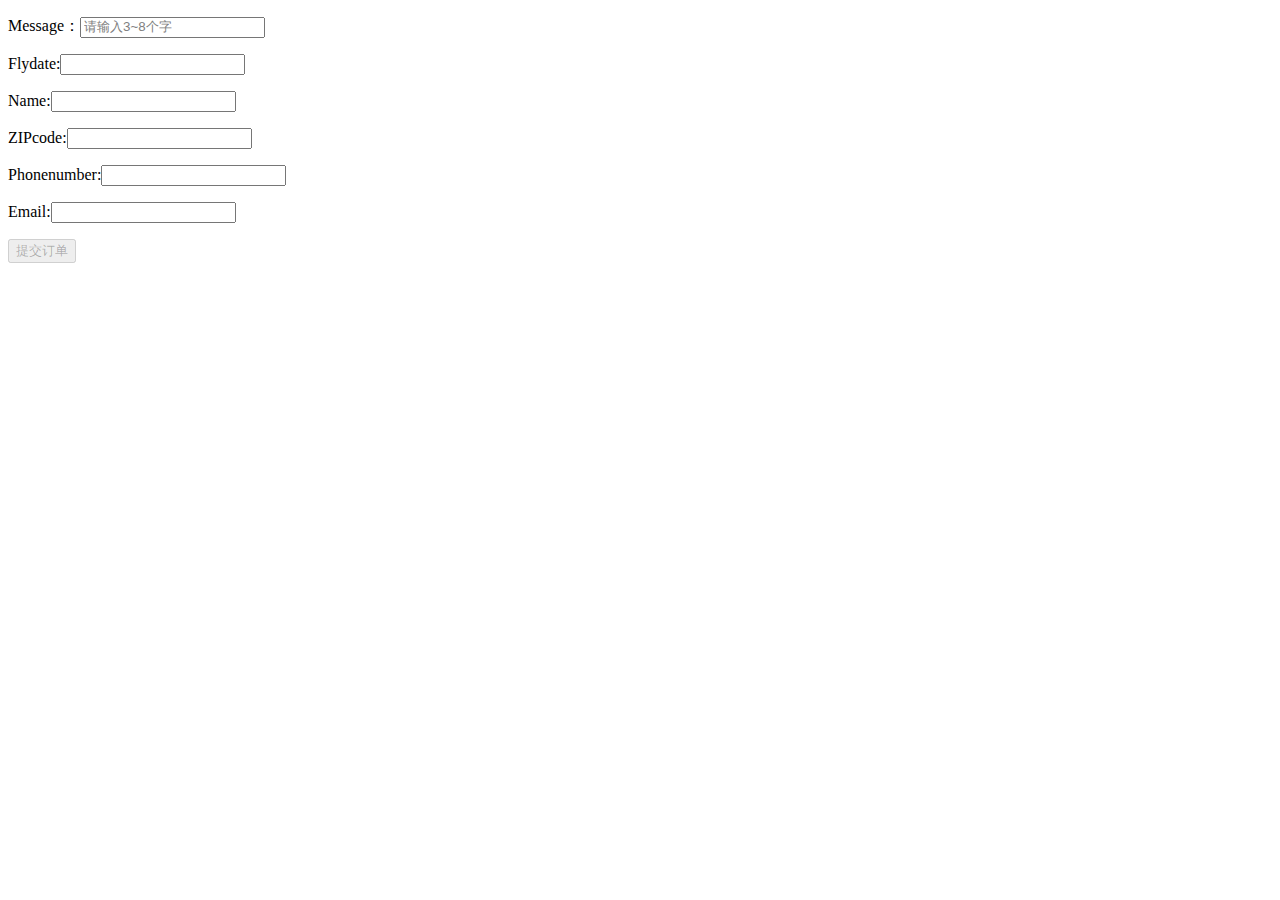
<file: JS-apply-form/JS-apply-form.html>
<!DOCTYPE html>
<html lang="en">
<head>
    <meta charset="UTF-8">
    <title></title>
    <script type="text/javascript">
        window.onload=function(){
            setDefaultValue("message","请输入3~8个字");
        }
        function returnValue(theform){
            alert(theform["phone-number"].value);
        }
        function judgeMessage(tag){
            var getHint=document.getElementById("hint");
            if(tag.value==''&&getHint.innerHTML==''){
                setDefaultValue("message","请输入3~8个字");
                message("请输入内容！",getHint);
            }
            else{
                if(tag.value!=''){
                    getHint.innerHTML="";
                    var isRange = inputRange(3,8,tag,getHint);
                    if(isRange){
                        var btn = document.getElementById("btn");
                        btn.disabled=false;
                        console.log("您输入的是："+tag.value);
                    }
                }
            }

        }
        function inputRange(min,max,object,getHint){
            if(object.value.length<min){
                message("输入的内容过短！",getHint);
                return false;
            }
            if(object.value.length>max){
                message("输入的内容过长！",getHint);
                return false;
            }
            if(min<object.value.length&&object.value.length<max)
            {
                message("",getHint);
                return true;
            }
        }
        function message(content,getHint){
            getHint.style="color:red;font-size:9px;"
            getHint.innerHTML=content;
        }
        function setDefaultValue(id,message){
            var defaultValue=document.getElementById(id);
            defaultValue.value=message;
            defaultValue.style="color:gray;";
        }
        function clearDefaultValue(object,message){
            var value=object.value;
            if(value==message){
                object.value='';
            }
        }
        function inspectZCode(object){
            var reg=/\d{6}/g;
           if(reg.test(object.value))
           console.log(reg.test(object.value));
        }
    </script>
</head>
<body>
<form action="">
    <p>
        Message：<input id="message" type="text" onblur="judgeMessage(this)" onfocus="clearDefaultValue(this,'请输入3~8个字')">
        <span id="hint"></span>
    </p>

    <p>
        Flydate:<input id="fly-date" type="text">
    </p>

    <p>Name:<input id="name" type="text"></p>

    <p>
        ZIPcode:<input id="zip-code"  type="text" onblur="inspectZCode(this)">
        <span id="hint-ZCode"></span>
    </p>

    <p>Phonenumber:<input id="phone-number" type="text"></p>

    <p>Email:<input id="email" type="text"></p>

    <p><input id="btn" type="submit" value="提交订单" disabled onclick="returnValue(this.form)"></p>
</form>


</body>
</html>
</file>
<file: Ajax-Image/css/default.css>
body{
    background: #333;
    font-family: Trebuchet MS, Verdana, Helvetica, Arial, san-serif;
    margin: 0;
    text-align: center;
}

#wrapper{
    background: #750505 url("../images/bgWrapper.png") 8px 0 no-repeat;
    border: solid #300;
    border-width: 0 15px 15px 15px;
    position: relative;
    margin: 0 auto;
    width: 730px;
    height: 700px;
}

#logotypeLeft { left: -41px; position: absolute; top: 41px; z-index: 100; }
#logotypeRight { left: 353px; position: absolute; top: 27px; z-index: 100; }
p { font-size: 12px; line-height: 20px; }
#introPane {
    background: #fff;
    border: 15px solid #300;
    height: 187px;
    left: 338px;
    padding: 100px 15px 0 15px;
    position: absolute;
    top: 15px;
    text-align: left;
    width: 317px;
}

#itemGuitar { left: 8px; position: absolute; top: 221px; }
#itemShades { left: 8px; position: absolute; top: 326px; }
#itemCowbell { left: 8px; position: absolute; top: 414px; }
#itemHat { left: 8px; position: absolute; top: 540px; }

#detailsPane {
    background: #fff url('../images/bgDetailPane.png') 115px 91px no-repeat;
    border: 15px solid #300;
    height: 208px;
    left: 338px;
    padding: 100px 15px 0 15px;
    position: absolute;
    top: 347px;
    text-align: left;
    width: 317px;
}
#itemDetail { left: 0; position: absolute; top: 0px; }
#description { padding: 40px 0 0 0; }
</file>
<file: fanke/css/topHeader.css>
*{
    margin: 0px;
    padding: 0px;
    font-size: 12px;
    font-family: ����;
}
/*body{*/
    /*height: 3200px;*/
/*}*/
/*��������a��ǩ*/
a{
    text-decoration: none;
}
/*������ӭ����*/
#top-header{
    color: #808080;
    height: 33px;
    width: 1350px;
    line-height: 33px;
    background: #F7F7F7;
    margin: 0px auto;
    position: relative;
}
/*������ӭ������*/
#top-header .top-header-left{
    width: 470px;
    height: 33px;
    float: left;
}
#top-header .welcome,.login,.resign,.my-order,.collection{
    float: left;
}
#top-header .welcome{
    width: 150px;
    height: 33px;
    padding-left: 72px;
}
#top-header .login{
    width: 56px;
    height: 33px;
}
#top-header .login span{
    padding-left: 14px;
    width: 16px;
    height: 33px;
}
#top-header a{
    color: #808080;
}
#top-header .resign{
    width: 38px;
    height: 33px;
}
#top-header .my-order{
    width: 63px;
    height: 33px;
}

#top-header .top-header-right {
    float:right;
 }
#top-header .top-header-right .my{
    float: left;
    list-style: none;
    width: 70px;
    height: auto;
    text-align: center;
    margin-left: 2px;
    border: #F7F7F7 solid 1px;
    margin-top: 5px;
    position:relative;
}
#top-header .top-header-right .my a{
    float: left;
    display: block;
    height: 18px;
    width: 69px;
    margin-top: -7px;
    text-align: center;
    /*background: url("../img/vanclsprite.png") no-repeat 57px 9px;*/
}
div.second{
    float: left;
    /*top: 15px;*/
    position: absolute;
    display: none;
    /*margin-top: 5px;*/
    padding-top: 15px;
    background: white;
    border:#A10000 solid 1px;
    /*border-bottom: #A10000 solid 1px;*/
    /*border-left: #A10000 solid 1px;*/
    /*border-right: #A10000 solid 1px;*/
    z-index: 3;
    border-radius: 2px;
}
.first{
    position: absolute;
    z-index: 4;
    background: url("../img/vanclsprite.png") no-repeat 57px 9px;
}
div.second a{
    float: left;
    background: none;
    padding-bottom: 7px;
    display: block;
    /*border: darkblue 1px solid;*/
}
#top-header .top-header-right .other{
    float: left;
}
#top-header .top-header-right .other1,#top-header .top-header-right .other2{
    float: left;
    height: 30px;
    width: 85px;
    list-style: none;
    text-align: center;
}
#top-header .top-header-right .other1{
    background: url("../img/vanclsprite.png") no-repeat 68px -20px;
}
#top-header .top-header-right .other2{
    background: url("../img/customer_2.png") no-repeat 69px 8px;
}
#top-header .top-header-right .add{
    width: 130px;
    height: 33px;
    float: left;
    background: url("../img/vanclsprite.png") no-repeat -27px -20px;
    margin-left: 90px;
}
/*a��ǩ��ͣ���*/
#top-header .top-header-right a:hover{
    color: #A10000;
}
#middle-header .promotion{
    display: block;
    width: 1350px;
    height: 52px;
    position: absolute;
    top: 34px;
    left: 7px;
    z-index: -1;
}
header #search{
    width: 1350px;
    height: 94px;
    margin: 53px auto;
    line-height: 94px;
    position: relative;
}
header #search .search-logo{
    float: left;
    display: block;
    height: 41px;
    width: 159px;
    margin-top: 26px;
    margin-left: 100px;
    background: url("../img/vanclsprite.png") no-repeat 0px -59px;
}
header #search #search-form{
    position: absolute;
    width: 1084px;
    height: 92px;
    /*margin-left: 454px;*/
    left: 700px;
    /*z-index: 1;*/
}
header #search ul{
    float: left;
    position: absolute;
    cursor: pointer;
    top: 68px;
    left: 710px;
    /*height: 27px;*/
    /*width: 327px;*/
    /*border: solid 1px slategrey;*/
}
header #search ul li{
    float: left;
    list-style: none;
    padding-left: 10px;
    line-height: 27px;
    /*border: red 1px solid;*/
    color: #808080;

}
header #search ul li a{
    color: #808080;
}

header #search #search-form .search-input{
    width: 392px;
    height: 31px;
    top: 24px;
    searchposition: absolute;
    border: #C9CACA solid 1px;
    /*z-index: 2;*/
}
header #search #search-form .search-submit{
    width: 50px;
    height: 30px;
    background: url("../img/vanclsprite.png") no-repeat -99px -1px;
    position: absolute;
    top: 26px;
    left: 395px;
    /*border: #CACDCD solid 1px;*/
}
nav#nav-bar{
    width: 1250px;
    height: 50px;
    margin: -50px auto;
}
nav#nav-bar a.all{
    display: block;
    float: left;
    width: 260px;
    height: 50px;
    line-height: 50px;
    color: #ffffff;
    font-size: 17px;
    text-align: center;
    font-family: "Microsoft Yahei";
    background:  #B81C22;
}
nav#nav-bar ul{
    float: left;
}
nav#nav-bar li{
    float: left;
    list-style: none;
    width: 120px;
    height: 50px;
    line-height: 50px;
    text-align: center;
    cursor: pointer;
    background: #EFEFEF;
}
nav#nav-bar li a{
    font-size: 16px;
    font-family: "Microsoft Yahei";
    color: #727171;
}
#navBarDetailLeft{
    float: left;
    width:440px;
    height: 145px;
    position: relative;
    margin-top: 20px;
    border-right: #DBDBDD solid 1px;
}
#navBarDetailRight{
    float: right;
    width:440px;
    height: 145px;
    position: relative;
    margin-top: 20px;
}
.navBarDetailImg{
    height: 133px;
    width:133px;
    display: block;
    float: left;
    position: absolute;
    left: 74px;
    top: 10px;
}
.navBarDetailA{
    font-size: 16px;
    font-weight: bolder;
    display: block;
    position: absolute;
    left: 204px;
    color: #727171;
}
.navBarDetailP{
    width: 152px;
    line-height: 16px;
    height: auto;
    position: absolute;
    left: 201px;
    top: 51px;
    text-align: left;
    color: #999999;
    font-size: 12px;
}
.navBarDetailPP{
    position: absolute;
    top: 93px;
    left: 206px;
    color: #b81c22;
    font-size: 16px;
    line-height: 30px;
}

nav#nav-left{
    float: left;
    width: 260px;
    height: 480px;
    margin-top: 70px;
    margin-left: 50px;
}
nav#nav-left .men-wear fieldset{
    border:  #C8C8C9 solid 1px;
    border-bottom: white solid 1px;
    margin-bottom: 8px;
}
nav#nav-left .men-wear legend{
    font-size: 14px;
    color: #b81c22;
    margin-left: 39px;
}
nav#nav-left .men-wear dt{
    color: rgb(163, 162, 162);
    font-family: "Microsoft Yahei";
    font-size: 14px;
    margin-left: 39px;
    margin-top: 12px;
}
nav#nav-left .men-wear a{
    color:#333;
    display: inline-block;
    padding: 2px 5px 2px 5px;
    text-align:center ;
}
nav#nav-left .men-wear a:hover{
    background: #EDEEEE;
    color: #b81c22;
}
nav#nav-left .men-wear dd{
    line-height: 22px;
    padding-left: 35px;
}
nav#nav-left .men-wear dd.dd-down{
    padding-bottom: 10px;
    border-bottom: #C8C8C9 solid 1px;
}
div#carousel{
    float:left;
    height: 497px;
    width:728px;
    margin-top: 97px;
    margin-left: 18px;
    /*border: green 1px solid;*/
    background: no-repeat;
}
div#carousel ul{
    width: 122px;
    height: 11px;
}
div#carousel ul li{
    list-style: none;
    float: left;
    height: 12px;
    width: 12px;
    margin-left: 8px;
    position: relative;
    left: 292px;
    top: 430px;
}
div#carousel ul li a{
    display: block;
    height: 12px;
    width: 12px;
    background: #1E1E1E;
    border-radius: 50%;
}
div#carousel ul li a:hover{
    background: #A10000;
}
div#nav-right{
    float:right;
    height: 518px;
    width: 210px;
    margin-top: 77px;
    margin-right: 80px;
    /*border: #C9C9C9 solid 1px;*/
    /*border: red solid 1px;*/
}
div#nav-right div{
    height: 259px;
}
div#nav-right div.nav-right-bottom{
    border-top: solid 1px #C9C9C9;
}
#content{
    float: left;
    /*margin-top: 30px;*/
    /*margin-left: 109px;*/
}
#content h2{
    font-family: "Microsoft Yahei";
    font-size: 17px;
    color: #595757;
    line-height: 40px;
    width: 1110px;
    /*display: block;*/
    margin-top: 30px;
    margin-left: 69px;
    /*border: red solid 1px;*/
}
#content .content-recommended{
    width: 1219px;
    margin-left: 70px;
    float: left;
    height: 545px;
    /*border: green solid 1px;*/
}
footer{
    /*border: red solid 1px;*/
    /*font-family: "Microsoft Yahei", serif;*/
    float: left;
    /*margin-left: 70px;*/
    width: 1185px;
    height: 190px;
    /*margin: 0px auto;*/

}
footer ul.fanke-footer{
    list-style: none;
    height: 190px;
    width: 1182px;
    /*line-height: 190px;*/
    margin-left: 70px;
    margin-top: 38px;
    border: #E0E0E1 solid 1px;
}
footer ul.fanke-footer li{
    margin-top: 31px;
    float: left;
    height: 138px;
    width: 195px;
    border-left: #E0E0E1 solid 1px;
    text-align: center;
}
footer ul.fanke-footer li h1{
    font-size: 13px;
    font-weight: 400;
    height: 36px;
    font-family: "Microsoft Yahei", serif;
}
footer ul.fanke-footer li p{
    font-size: 12px;
    height: 23px;
    /*font-family: "Microsoft Yahei", serif;*/
}
footer ul.fanke-footer li p a{
    color: #595757;
    font-family: "Microsoft Yahei", serif;
}
footer ul.fanke-footer li p a:hover{
    color: #A10000;
}
footer ul.footer-statement{
    height: 52px;
    width: 1182px;
    margin-left: 60px;
    /*border: solid green 1px;*/
}
footer ul.footer-statement li{
    float: left;
    height: 52px;
    width: 293px;
    list-style: none;
    /*border: red solid 1px;*/
}
footer ul.footer-statement li.footer-statement-1{
    background: url("../img/vanclsprite.png") no-repeat 65px -110px;
}
footer ul.footer-statement li.footer-statement-2{
    background: url("../img/vanclsprite.png") no-repeat 65px -150px;
}
footer ul.footer-statement li.footer-statement-3{
    background: url("../img/vanclsprite.png") no-repeat 65px -190px;
}
footer ul.footer-statement li.footer-statement-4{
    background: url("../img/vanclsprite.png") no-repeat 65px -230px;
}
/*footer li .footer-content{*/
    /*margin-top: 31px;*/
/*}*/
footer .footer-bottom,footer .footer-bottom p{
    color: #3e3a39;
    padding-top: 5px;
    font-family: "Microsoft YaHei";
}
footer .footer-bottom{
    width: 1355px;
    height: 34px;
    text-align: center;
    border-top: solid 1px #3E3A39;
    float: left;
    /*color: #3e3a39;*/
    /*padding-top: 5px;*/
    /*font-family: "Microsoft YaHei";*/
}
footer .sub-footer{
    float: left;
    margin-left: 300px;
    margin-top: 12px;
    margin-bottom: 26px;
    /*border: red solid 1px;*/
}
footer .sub-footer li{
    float: left;
    list-style: none;
    margin-left: 21px;
}
footer .sub-footer-1{
    height: 42px;
    width: 113px;
    background: url("../img/spritesbgtop.png") no-repeat 0px -581px;
    /*border: solid 1px pink;*/
}
footer .sub-footer-2{
    height: 45px;
    width: 156px;
    background: url("../img/spritesbgtop.png") no-repeat 0px -629px;
    /*border: solid 1px pink;*/
}
footer .sub-footer-3{
    height: 42px;
    width: 96px;
    background: url("../img/spritesbgtop.png") no-repeat 0px -674px;
    /*border: solid 1px pink;*/
}
footer .sub-footer-4{
    height: 42px;
    width: 101px;
    background: url("../img/spritesbgtop.png") no-repeat -97px -674px;
    /*border: solid 1px pink;*/
}
footer .sub-footer-5{
    height: 42px;
    width: 42px;
    background: url("../img/spritesbgtop.png") no-repeat -200px -674px;
    /*border: solid 1px pink;*/
}
footer .sub-footer-6 img{
    height: 39px;
    width: 120px;
    /*background: url("../img/kexin_brand_for_others.png") no-repeat 0px 0px;*/
    /*border: solid 1px pink;*/
}
</file>
<file: JSWaterFallFlow/css/waterfall.css>
*{margin: 0;padding: 0;}
#container{
    background-color: red;
    position: relative;
}
.boxer{
    border: 1px solid #000000;
    float: left;
    border-radius: 3px;
    box-shadow: 0 0 6px red;
}
.boxer image{
    width: 126px;
    height: auto;
}
</file>
<file: perpetual-calendar/calendar.css>
body{
    font-family:Helvetica;
    background:white;
    text-align:center;
    background:url(./image/body.png) repeat-x;
}

table
{
    border-collapse:separate;
    border:1px solid #9DABCE;
    border-width:0px 0px 1px 1px;
    margin:10px auto;
    font-size:20px;
}

#whole-calbody{
    width:620px;
    margin:40px auto 0 auto;
}

div#date {
    clear:both;
    padding-top:0 !important;
    padding-top:12px;
    width:690px;
    height:40px !important;
    height:28px;
    font-size:16px;
    border: 1px solid #a6a8ab;
    background-color: transparent;
}
.aorange {
    color: #FF0000;
}
/*.spc {*/
    /*color:#FF0000;*/
/*}*/

div,select,p {
    font-size: 12px;
    color:#000;
    text-align: center;
}

div#good-bad {
    width: 163px;
    height: 163px;
}

#date-detail {
    width: 163px;
    height: 235px;
    font-family:Arial,Helvetica,sans-serif;
    font-size: 14px;
    color: #888888;
    line-height:20px;
}

#date-detail p{
    padding-top: 5px;
    font-size: 13px;
    letter-spacing:1px;
}
div#detail {
    float: left;
}

div#calendar {
    float:left;
    text-align:center;
    width:690px;
    border: 1px solid #a6a8ab;
    border-top:0;
    height:auto;
}

table
{
    border-collapse:collapse;
    border:1px solid #9DABCE;
    border-width:0px 0px 1px 1px;
    margin:10px auto;
    font-size:20px;
    table-layout:fixed;
    width:527px;
}

td, th
{
    width:61px;
    height:41px;
    text-align:center;
    vertical-align:middle;
    background-image:url(./image/cells.png);
    color:#444;
    cursor:pointer;
}

th
{
    font-weight:bold;
}

.two
{
    font-size:6px;
    width:61px;
    height:20px;
    font-family:Helvetica;
}

div#panel {
    margin:0;
    padding:10px;
    float:left;
}
div#panel div {
    padding:2px;
    margin-top:10px;
    background:#e8f5f9;
    border:1px solid #a6a8ab;
    font-size:12px;
    cursor:pointer;
}

#week {
    background-color: #fcfcfc;
    border:0;
    padding:0;
    margin:0;
    float: left;
}

.prev-next{
    width: 20px;
    height: 19px;
    border-radius:4px;
    color: white;
    font-weight: bold;
    background-color: #708090;
    border-color: #708090;
}
#sy,#sm,.holiday-arrange{
    width: 65px;
    height: 18px;
    color: #000000;
    font-family: sans-serif;
    border-radius:2px;
    /*text-align: center;*/
}

.return-now-date{
    background-color: #708090;
    border-color: #708090;
    color: white;
    font-weight: bold;
    border-radius:4px;
}

#detail-date{
    float:left;
    height:50%;
}

.good-bad{
    float:left ;
    height:50%;
    margin-top: 100px;
}

.datedetail1{
    padding-top: 20px;
}

#now-time{
    font-family:Arial,Helvetica,sans-serif;
    font-size:16px;
    letter-spacing:3px;
    height:20px;
    line-height:2px;
    margin:5px auto;
    width:30px;
    font-weight: bold;
    color: #009FCC;
}

#now-time-title{
    font-family:Arial,Helvetica,sans-serif;
    font-size:16px;
    letter-spacing:3px;
    height:20px;
    line-height:2px;
    padding-left: 50px;
    width:30px;
    font-weight: bold;
    color: #009FCC;
}
</file>
